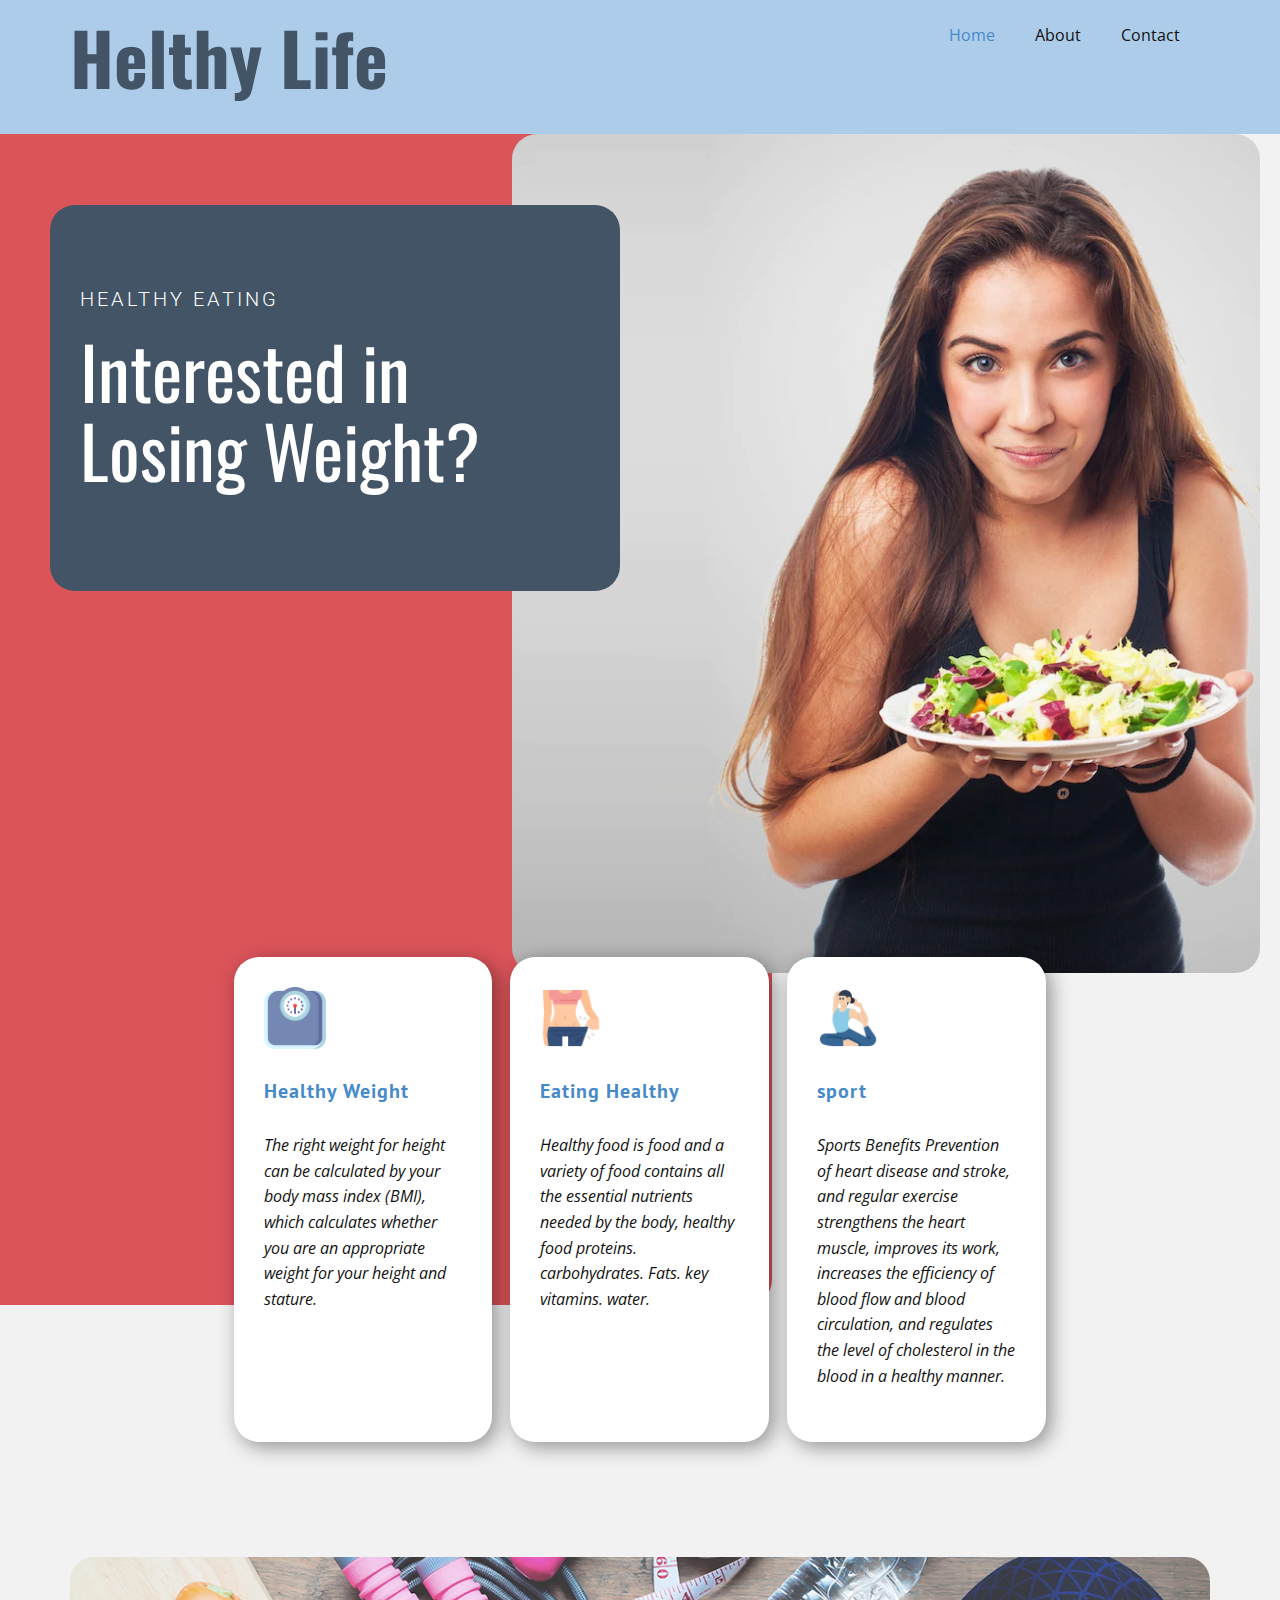
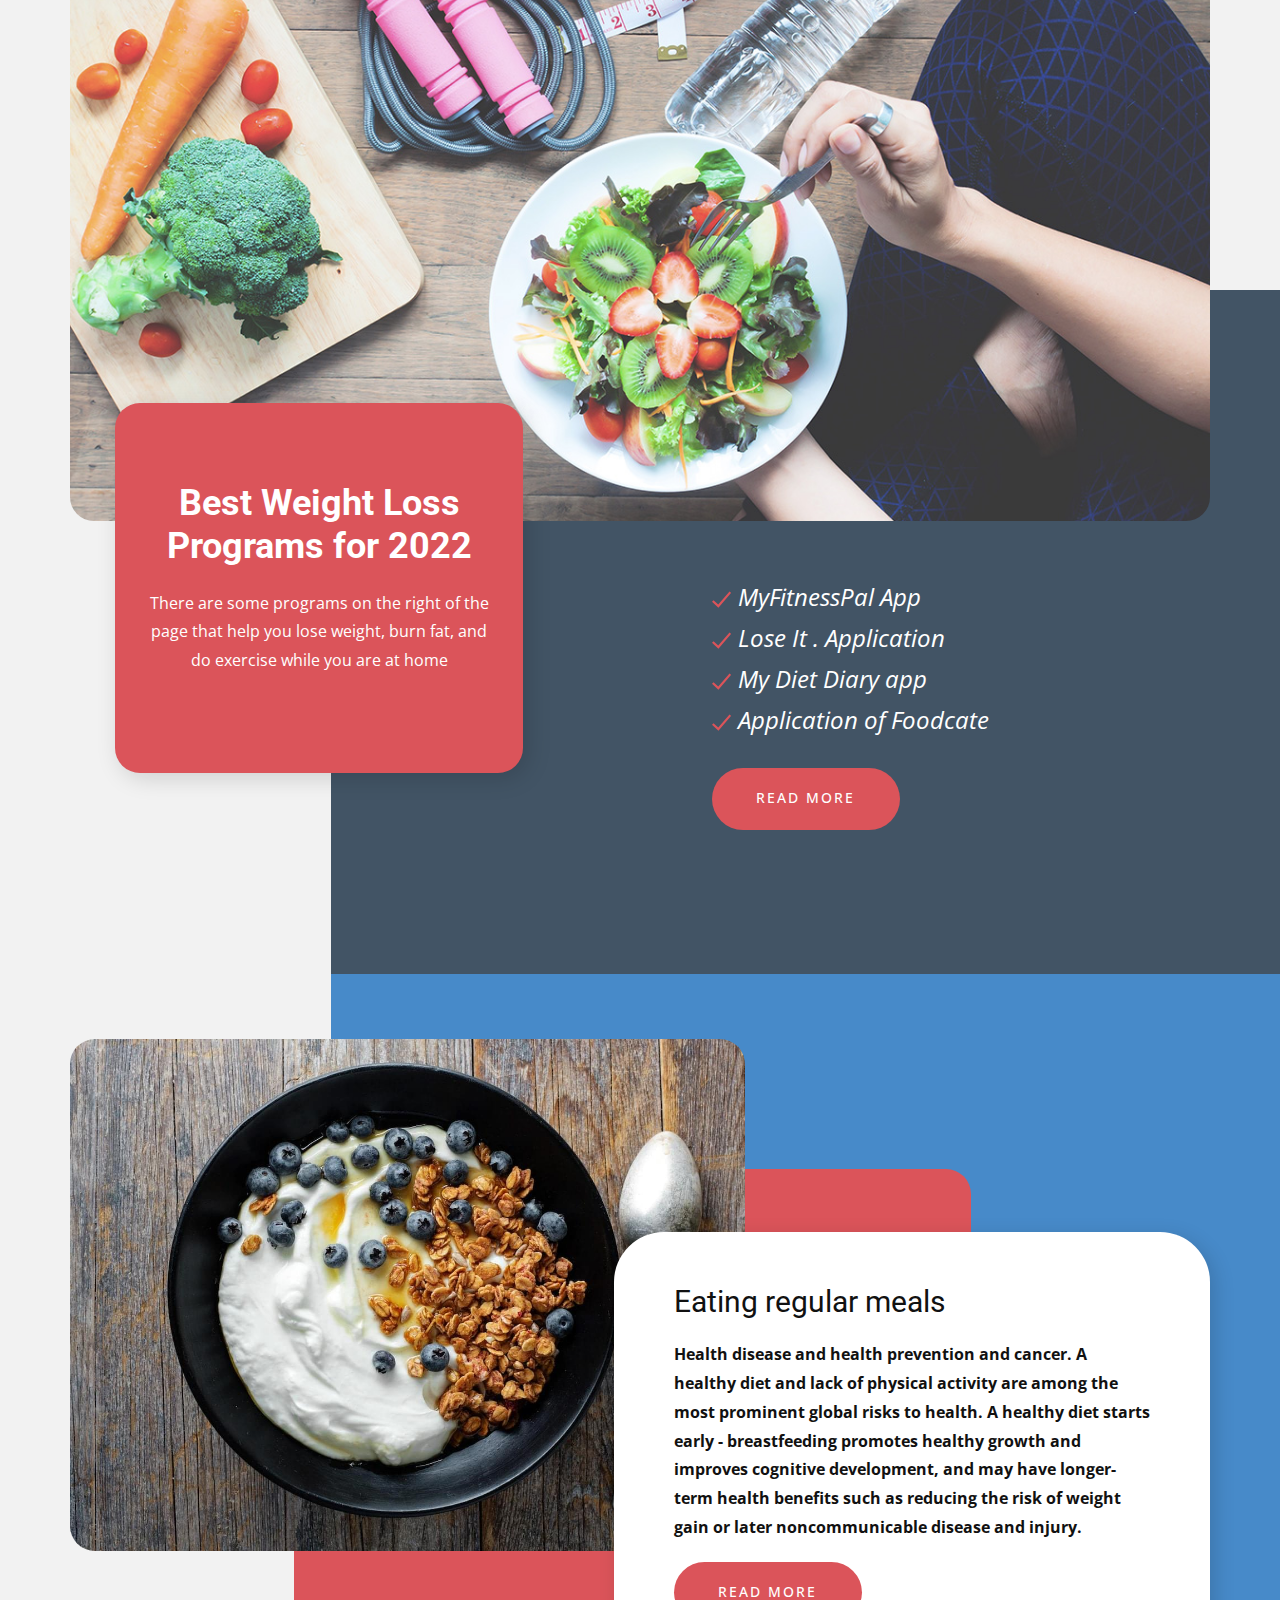
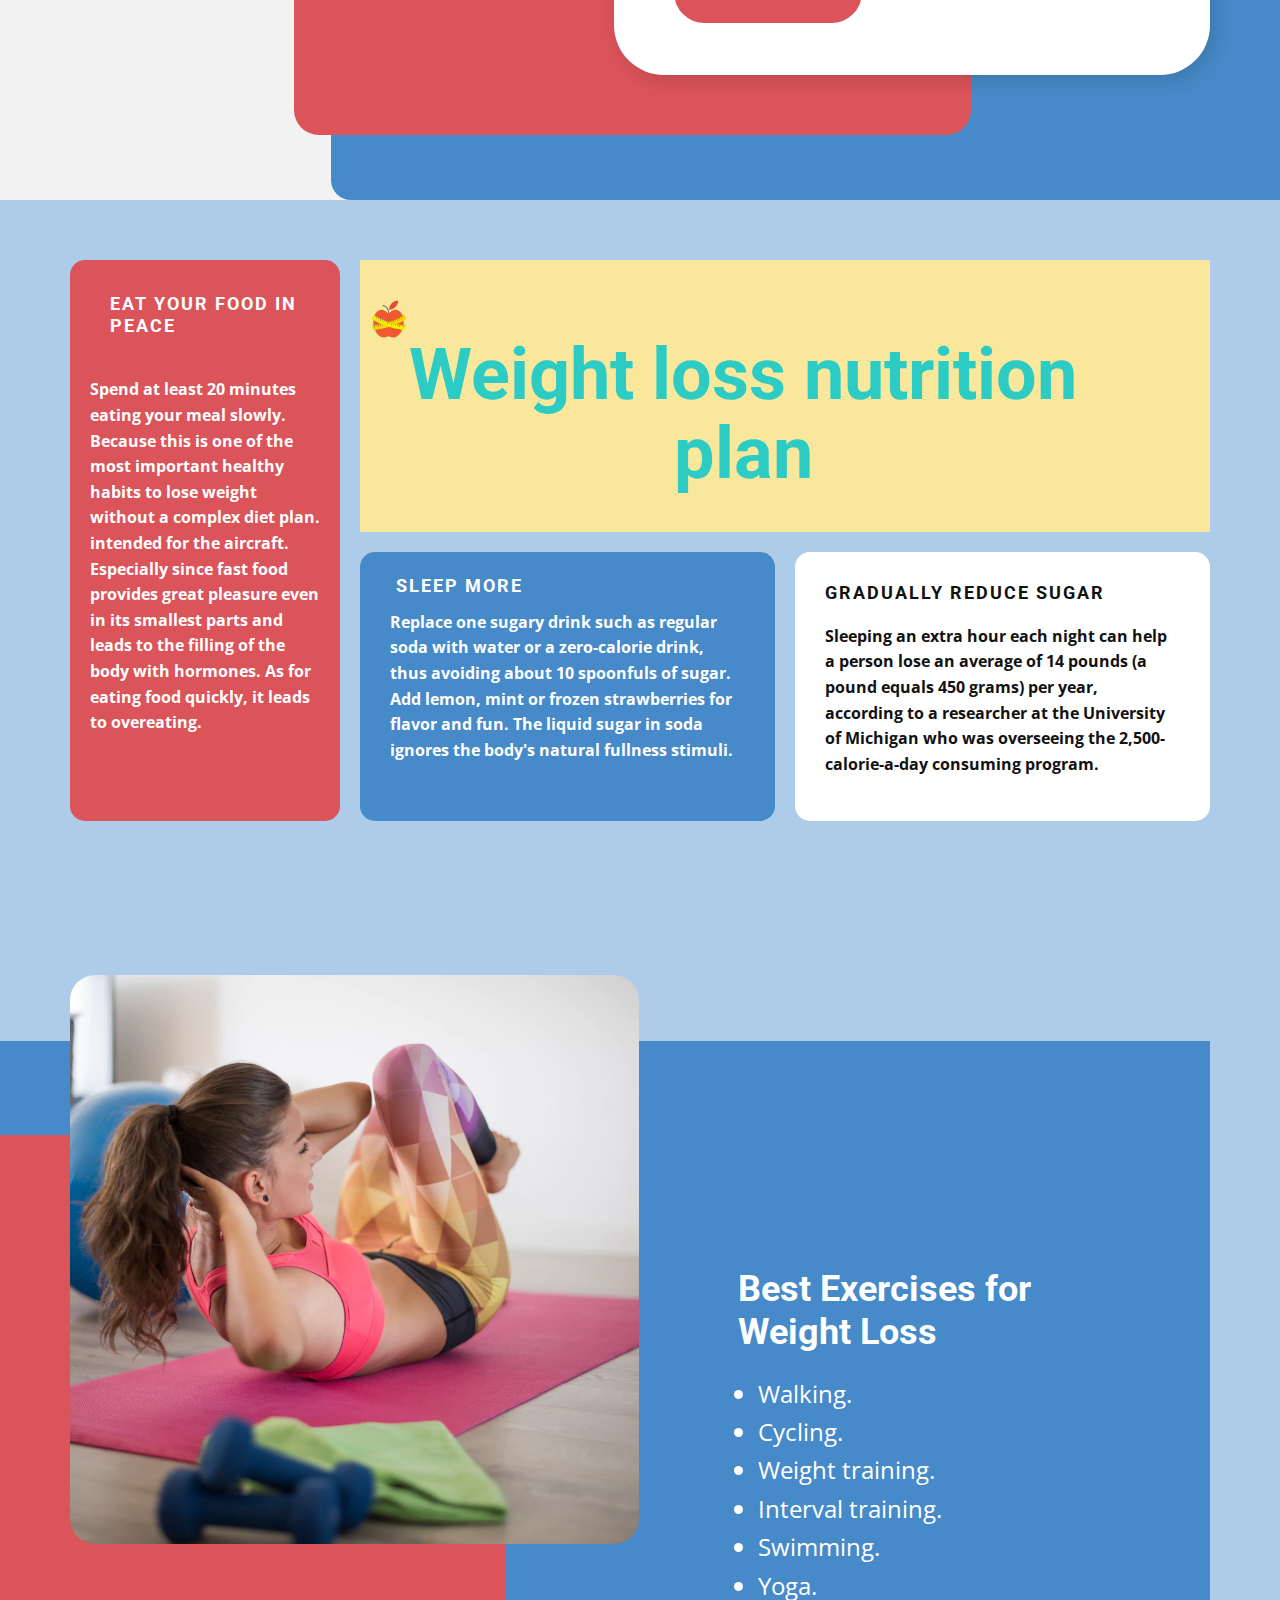
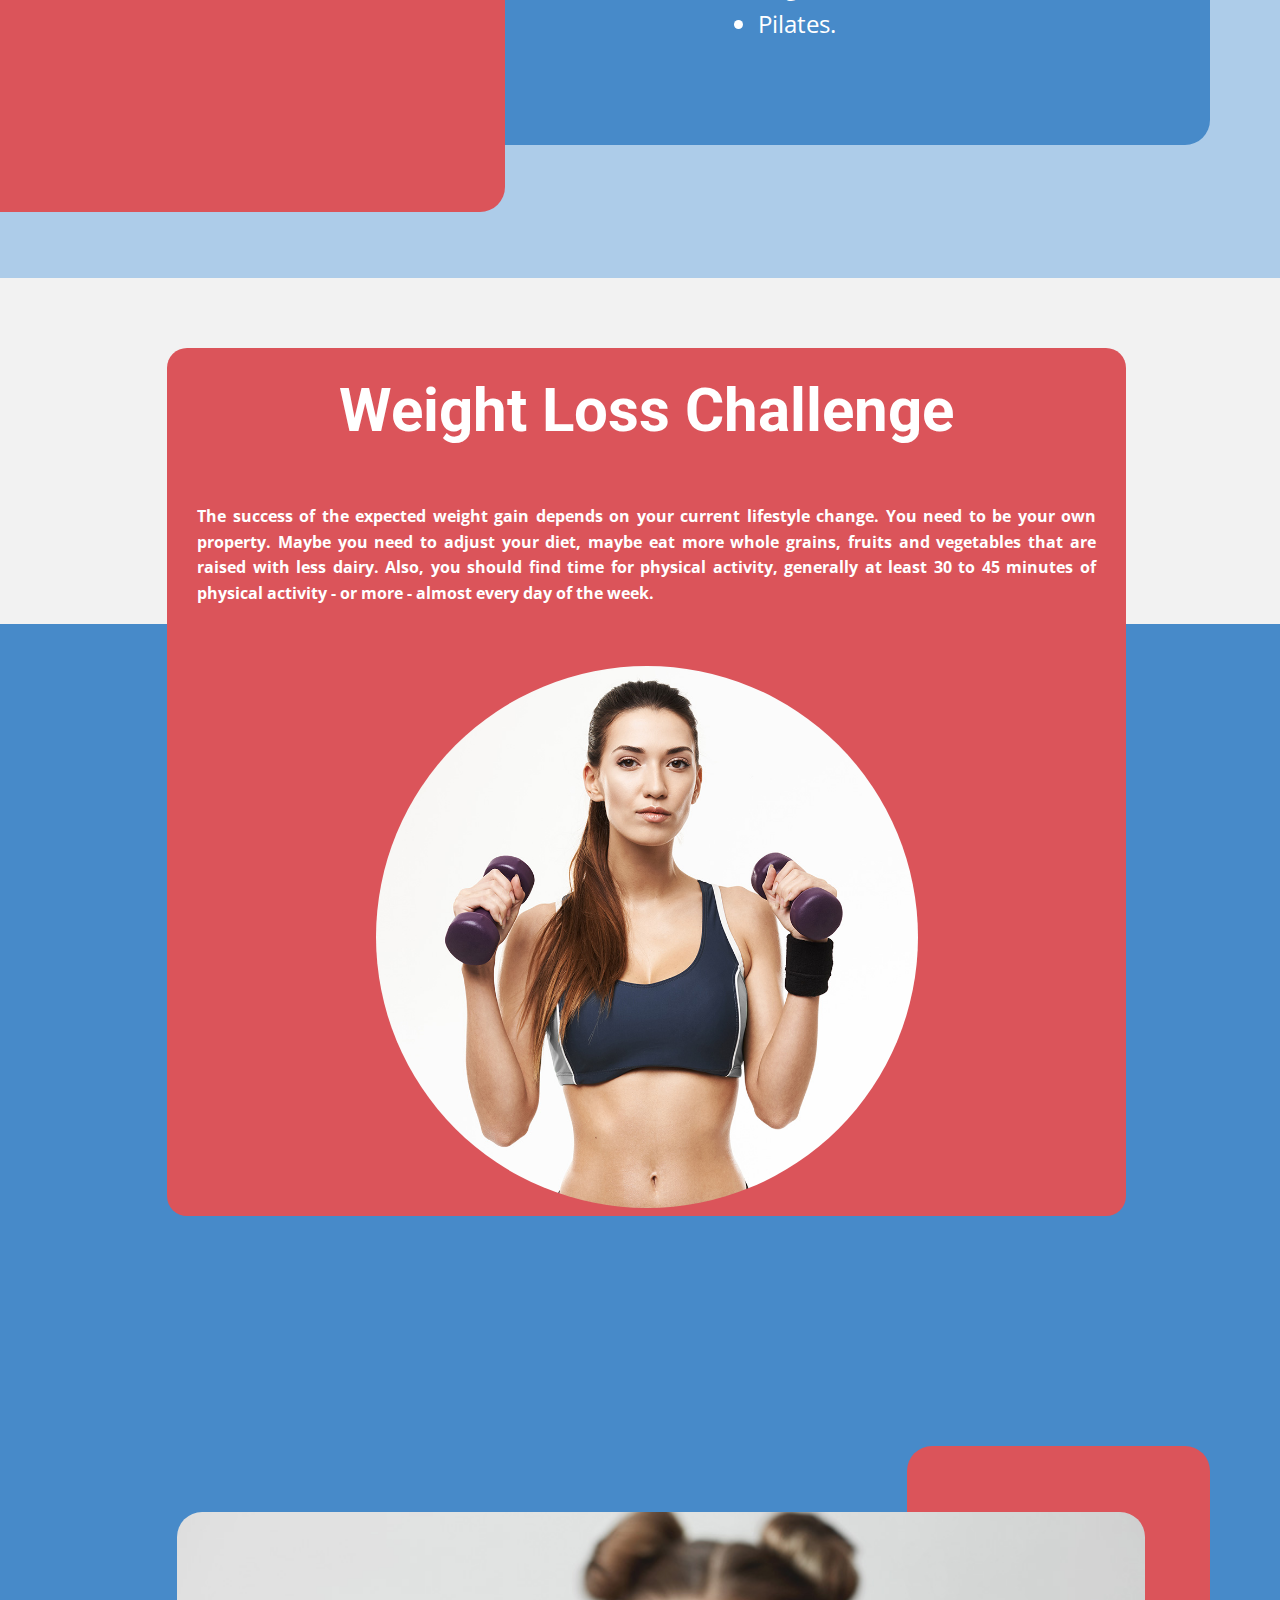
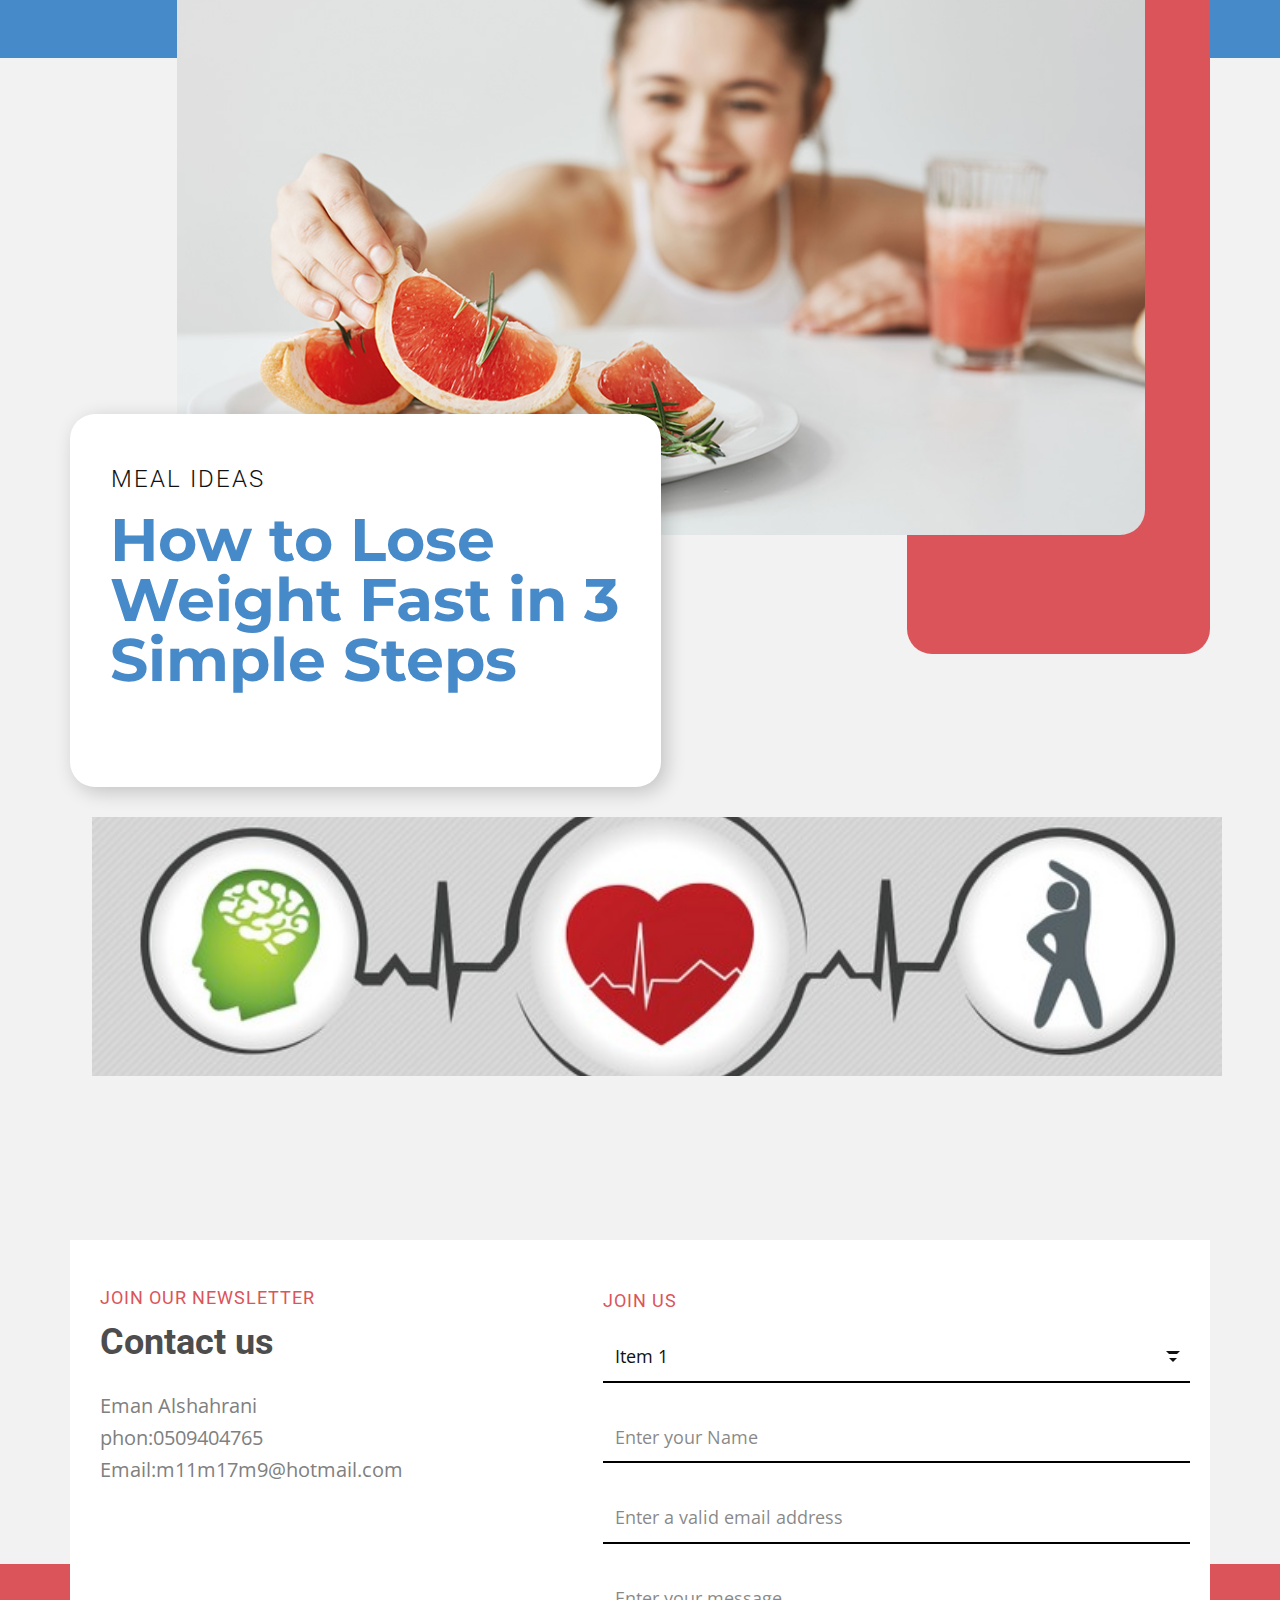
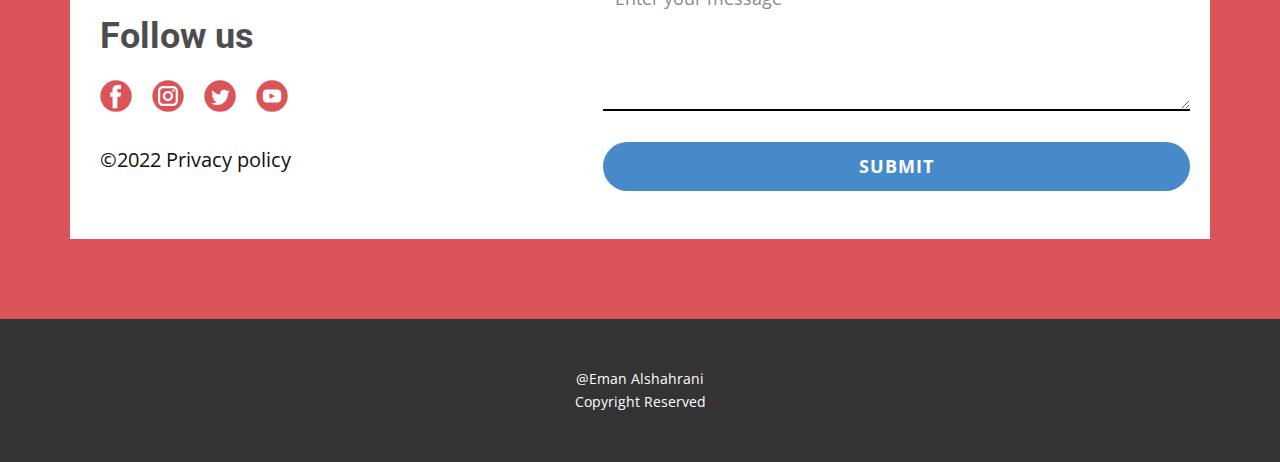
<file: index.html>
<!DOCTYPE html>
<html style="font-size: 16px;" lang="en"><head>
    <meta name="viewport" content="width=device-width, initial-scale=1.0">
    <meta charset="utf-8">
    <meta name="keywords" content="​Interested in Losing Weight?, ​Best Weight Loss Programs for 2022, ​Weight loss nutrition plan, ​Weight Loss Challenge, ​How to Lose Weight Fast in 3 Simple Steps, Contact us, Follow us">
    <meta name="description" content="">
    <title>Home</title>
    <link rel="stylesheet" href="nicepage.css" media="screen">
<link rel="stylesheet" href="Home.css" media="screen">
    <script class="u-script" type="text/javascript" src="jquery.js" "="" defer=""></script>
    <script class="u-script" type="text/javascript" src="nicepage.js" "="" defer=""></script>
    <meta name="generator" content="Nicepage 4.15.8, nicepage.com">
    <link id="u-theme-google-font" rel="stylesheet" href="https://fonts.googleapis.com/css?family=Roboto:100,100i,300,300i,400,400i,500,500i,700,700i,900,900i|Open+Sans:300,300i,400,400i,500,500i,600,600i,700,700i,800,800i">
    <link id="u-page-google-font" rel="stylesheet" href="https://fonts.googleapis.com/css?family=Roboto:100,100i,300,300i,400,400i,500,500i,700,700i,900,900i|Oswald:200,300,400,500,600,700|PT+Sans:400,400i,700,700i|Montserrat:100,100i,200,200i,300,300i,400,400i,500,500i,600,600i,700,700i,800,800i,900,900i|Oswald:200,300,400,500,600,700">
    
    
    
    
    
    
    
    
    
    <script type="application/ld+json">{
		"@context": "http://schema.org",
		"@type": "Organization",
		"name": ""
}</script>
    <meta name="theme-color" content="#478ac9">
    <meta property="og:title" content="Home">
    <meta property="og:type" content="website">
  </head>
  <body data-home-page="Home.html" data-home-page-title="Home" class="u-body u-palette-1-light-2 u-xl-mode" data-lang="en"><header class="u-clearfix u-header u-header" id="sec-a679"><div class="u-clearfix u-sheet u-sheet-1">
        <nav class="u-menu u-menu-dropdown u-offcanvas u-menu-1">
          <div class="menu-collapse" style="font-size: 1rem; letter-spacing: 0px;">
            <a class="u-button-style u-custom-left-right-menu-spacing u-custom-padding-bottom u-custom-top-bottom-menu-spacing u-nav-link u-text-active-palette-1-base u-text-hover-palette-2-base" href="#">
              <svg class="u-svg-link" viewBox="0 0 24 24"><use xmlns:xlink="http://www.w3.org/1999/xlink" xlink:href="#menu-hamburger"></use></svg>
              <svg class="u-svg-content" version="1.1" id="menu-hamburger" viewBox="0 0 16 16" x="0px" y="0px" xmlns:xlink="http://www.w3.org/1999/xlink" xmlns="http://www.w3.org/2000/svg"><g><rect y="1" width="16" height="2"></rect><rect y="7" width="16" height="2"></rect><rect y="13" width="16" height="2"></rect>
</g></svg>
            </a>
          </div>
          <div class="u-nav-container">
            <ul class="u-nav u-unstyled u-nav-1"><li class="u-nav-item"><a class="u-button-style u-nav-link u-text-active-palette-1-base u-text-hover-palette-2-base" href="Home.html" style="padding: 10px 20px;">Home</a>
</li><li class="u-nav-item"><a class="u-button-style u-nav-link u-text-active-palette-1-base u-text-hover-palette-2-base" href="About.html" style="padding: 10px 20px;">About</a>
</li><li class="u-nav-item"><a class="u-button-style u-nav-link u-text-active-palette-1-base u-text-hover-palette-2-base" href="Contact.html" style="padding: 10px 20px;">Contact</a>
</li></ul>
          </div>
          <div class="u-nav-container-collapse">
            <div class="u-black u-container-style u-inner-container-layout u-opacity u-opacity-95 u-sidenav">
              <div class="u-inner-container-layout u-sidenav-overflow">
                <div class="u-menu-close"></div>
                <ul class="u-align-center u-nav u-popupmenu-items u-unstyled u-nav-2"><li class="u-nav-item"><a class="u-button-style u-nav-link" href="Home.html">Home</a>
</li><li class="u-nav-item"><a class="u-button-style u-nav-link" href="About.html">About</a>
</li><li class="u-nav-item"><a class="u-button-style u-nav-link" href="Contact.html">Contact</a>
</li></ul>
              </div>
            </div>
            <div class="u-black u-menu-overlay u-opacity u-opacity-70"></div>
          </div>
        </nav>
        <h1 class="u-custom-font u-font-oswald u-text u-text-palette-1-dark-2 u-title u-text-1">Helthy Life</h1>
      </div></header>
    <section class="u-clearfix u-grey-5 u-section-1" id="carousel_8acb">
      <div class="u-bottom-right-radius-25 u-container-style u-group u-palette-2-base u-shape-round u-group-1">
        <div class="u-container-layout u-container-layout-1">
          <img class="u-image u-image-round u-radius-25 u-image-1" data-image-width="900" data-image-height="855" src="images/gffg.jpg">
          <div class="u-align-left u-container-style u-group u-palette-1-dark-2 u-radius-25 u-shape-round u-group-2">
            <div class="u-container-layout u-container-layout-2">
              <h5 class="u-text u-text-default u-text-1"> healthy eating</h5>
              <h1 class="u-text u-text-2"> Interested in Losing Weight?</h1>
            </div>
          </div>
        </div>
      </div>
      <div class="u-list u-list-1">
        <div class="u-repeater u-repeater-1">
          <div class="u-align-left u-container-style u-list-item u-radius-25 u-repeater-item u-shape-round u-white u-list-item-1">
            <div class="u-container-layout u-similar-container u-valign-top u-container-layout-3"><span class="u-file-icon u-icon u-icon-1"><img src="images/6534040.png" alt=""></span>
              <h6 class="u-custom-font u-font-pt-sans u-text u-text-palette-1-base u-text-3"> Healthy Weight</h6>
              <p class="u-text u-text-4"> The right weight for height can be calculated by your body mass index (BMI), which calculates whether you are an appropriate weight for your height and stature.</p>
            </div>
          </div>
          <div class="u-align-left u-container-style u-list-item u-radius-25 u-repeater-item u-shape-round u-video-cover u-white u-list-item-2">
            <div class="u-container-layout u-similar-container u-valign-top u-container-layout-4"><span class="u-file-icon u-icon u-icon-2"><img src="images/2764485.png" alt=""></span>
              <h6 class="u-custom-font u-font-pt-sans u-text u-text-palette-1-base u-text-5"> Eating Healthy</h6>
              <p class="u-text u-text-6"> Healthy food is food and a variety of food contains all the essential nutrients needed by the body, healthy food
proteins.
carbohydrates.
Fats.
key vitamins.
water.</p>
            </div>
          </div>
          <div class="u-align-left u-container-style u-list-item u-radius-25 u-repeater-item u-shape-round u-video-cover u-white u-list-item-3">
            <div class="u-container-layout u-similar-container u-valign-top u-container-layout-5"><span class="u-file-icon u-icon u-icon-3"><img src="images/2917805.png" alt=""></span>
              <h6 class="u-custom-font u-font-pt-sans u-text u-text-palette-1-base u-text-7"> sport</h6>
              <p class="u-text u-text-8"> Sports
Benefits
 Prevention of heart disease and stroke, and regular exercise strengthens the heart muscle, improves its work, increases the efficiency of blood flow and blood circulation, and regulates the level of cholesterol in the blood in a healthy manner.&nbsp;</p>
            </div>
          </div>
        </div>
      </div>
    </section>
    <section class="u-clearfix u-grey-5 u-section-2" id="carousel_0511">
      <div class="u-palette-1-dark-2 u-shape u-shape-rectangle u-shape-1"></div>
      <img src="images/nb.jpg" alt="" class="u-image u-image-round u-radius-24 u-image-1" data-image-width="1200" data-image-height="800">
      <div class="u-align-center u-container-style u-group u-palette-2-base u-radius-25 u-shape-round u-group-1">
        <div class="u-container-layout u-container-layout-1">
          <h2 class="u-text u-text-body-alt-color u-text-1"> Best Weight Loss Programs for 2022</h2>
          <p class="u-text u-text-2"> There are some programs on the right of the page that help you lose weight, burn fat, and do exercise while you are at home</p>
        </div>
      </div>
      <div class="u-container-style u-group u-group-2">
        <div class="u-container-layout u-valign-top u-container-layout-2">
          <ul class="u-custom-list u-text u-text-body-alt-color u-text-3">
            <li style="">
              <div class="class u-list-icon u-text-palette-2-base">
                <svg class="u-svg-content" viewBox="0 0 372.09 372.09" x="0px" y="0px" id="svg-ca1c"><g><g><polygon points="339.719,27.855 120.922,282.666 29.143,196.838 0,228.001 124.293,344.235 372.09,55.65   "></polygon>
</g>
</g></svg>
              </div> MyFitnessPal App
            </li>
            <li style="">
              <div class="class u-list-icon u-text-palette-2-base">
                <svg class="u-svg-content" viewBox="0 0 372.09 372.09" x="0px" y="0px" id="svg-ca1c"><g><g><polygon points="339.719,27.855 120.922,282.666 29.143,196.838 0,228.001 124.293,344.235 372.09,55.65   "></polygon>
</g>
</g></svg>
              </div> Lose It . Application
            </li>
            <li style="">
              <div class="class u-list-icon u-text-palette-2-base">
                <svg class="u-svg-content" viewBox="0 0 372.09 372.09" x="0px" y="0px" id="svg-ca1c"><g><g><polygon points="339.719,27.855 120.922,282.666 29.143,196.838 0,228.001 124.293,344.235 372.09,55.65   "></polygon>
</g>
</g></svg>
              </div> My Diet Diary app
            </li>
            <li style="">
              <div class="class u-list-icon u-text-palette-2-base">
                <svg class="u-svg-content" viewBox="0 0 372.09 372.09" x="0px" y="0px" id="svg-ca1c"><g><g><polygon points="339.719,27.855 120.922,282.666 29.143,196.838 0,228.001 124.293,344.235 372.09,55.65   "></polygon>
</g>
</g></svg>
              </div> Application of Foodcate
            </li>
          </ul>
          <a href="https://nicepage.com/c/technology-website-templates" class="u-active-white u-border-none u-btn u-btn-round u-button-style u-hover-white u-palette-2-base u-radius-50 u-text-active-palette-1-base u-text-hover-palette-1-base u-btn-1">read more</a>
        </div>
      </div>
    </section>
    <section class="u-clearfix u-grey-5 u-valign-middle-md u-section-3" id="carousel_803e">
      <div class="u-bottom-left-radius-20 u-expanded-height u-palette-1-base u-shape u-shape-round u-shape-1"></div>
      <div class="u-palette-2-base u-radius-25 u-shape u-shape-round u-shape-2"></div>
      <img src="images/bnbnbn-min.jpg" class="u-align-left u-image u-image-round u-radius-25 u-image-1" data-image-width="1380" data-image-height="920">
      <div class="u-align-left u-container-style u-group u-radius-50 u-shape-round u-similar-fill u-white u-group-1">
        <div class="u-container-layout u-padding-12 u-valign-middle u-container-layout-1">
          <h3 class="u-text u-text-default u-text-1"> Eating regular meals</h3>
          <p class="u-text u-text-2"> Health disease and health prevention and cancer.
A healthy diet and lack of physical activity are among the most prominent global risks to health.
A healthy diet starts early - breastfeeding promotes healthy growth and improves cognitive development, and may have longer-term health benefits such as reducing the risk of weight gain or later noncommunicable disease and injury.</p>
          <a href="https://nicepage.cloud" class="u-active-palette-1-base u-border-none u-btn u-btn-round u-button-style u-hover-palette-1-base u-palette-2-base u-radius-50 u-text-active-palette-1-base u-text-hover-palette-1-base u-btn-1">read more</a>
        </div>
      </div>
    </section>
    <section class="u-clearfix u-palette-1-light-2 u-section-4" id="carousel_191c">
      <div class="u-clearfix u-sheet u-sheet-1">
        <div class="u-clearfix u-expanded-width u-gutter-20 u-layout-wrap u-layout-wrap-1">
          <div class="u-layout">
            <div class="u-layout-row">
              <div class="u-size-15">
                <div class="u-layout-col">
                  <div class="u-size-60">
                    <div class="u-layout-row">
                      <div class="u-align-left u-container-style u-layout-cell u-palette-2-base u-radius-25 u-shape-round u-size-60 u-layout-cell-1">
                        <div class="u-container-layout u-container-layout-1">
                          <h6 class="u-text u-text-default u-text-1"> Eat your food in peace</h6>
                          <p class="u-text u-text-default u-text-2"> Spend at least 20 minutes eating your meal slowly. Because this is one of the most important healthy habits to lose weight without a complex diet plan. intended for the aircraft. Especially since fast food provides great pleasure even in its smallest parts and leads to the filling of the body with hormones. As for eating food quickly, it leads to overeating.</p>
                        </div>
                      </div>
                    </div>
                  </div>
                </div>
              </div>
              <div class="u-size-45">
                <div class="u-layout-col">
                  <div class="u-size-30">
                    <div class="u-layout-row">
                      <div class="u-align-center u-container-style u-layout-cell u-palette-3-light-2 u-size-60 u-layout-cell-2">
                        <div class="u-container-layout u-container-layout-2"><span class="u-file-icon u-icon u-icon-1"><img src="images/7089905.png" alt=""></span>
                          <h1 class="u-text u-text-default u-text-palette-4-base u-title u-text-3"> Weight loss nutrition plan</h1>
                        </div>
                      </div>
                    </div>
                  </div>
                  <div class="u-size-30">
                    <div class="u-layout-row">
                      <div class="u-size-30">
                        <div class="u-layout-col">
                          <div class="u-container-style u-layout-cell u-palette-1-base u-radius-25 u-shape-round u-size-60 u-layout-cell-3">
                            <div class="u-container-layout u-valign-top u-container-layout-3">
                              <h6 class="u-text u-text-default u-text-4"> sleep more</h6>
                              <p class="u-text u-text-5"> Replace one sugary drink such as regular soda with water or a zero-calorie drink, thus avoiding about 10 spoonfuls of sugar. Add lemon, mint or frozen strawberries for flavor and fun.
The liquid sugar in soda ignores the body's natural fullness stimuli.</p>
                            </div>
                          </div>
                        </div>
                      </div>
                      <div class="u-size-30">
                        <div class="u-layout-col">
                          <div class="u-container-style u-layout-cell u-radius-25 u-shape-round u-size-60 u-white u-layout-cell-4">
                            <div class="u-container-layout u-container-layout-4">
                              <h6 class="u-text u-text-default u-text-6"> Gradually reduce sugar</h6>
                              <p class="u-text u-text-7"> Sleeping an extra hour each night can help a person lose an average of 14 pounds (a pound equals 450 grams) per year, according to a researcher at the University of Michigan who was overseeing the 2,500-calorie-a-day consuming program.</p>
                            </div>
                          </div>
                        </div>
                      </div>
                    </div>
                  </div>
                </div>
              </div>
            </div>
          </div>
        </div>
      </div>
    </section>
    <section class="u-clearfix u-palette-1-light-2 u-section-5" id="carousel_54b6">
      <div class="u-bottom-right-radius-25 u-palette-1-base u-shape u-shape-round u-shape-1"></div>
      <div class="u-bottom-right-radius-25 u-palette-2-base u-shape u-shape-round u-shape-2"></div>
      <img class="u-image u-image-round u-radius-25 u-image-1" alt="" data-image-width="960" data-image-height="912" src="images/bb.jpg">
      <div class="u-container-style u-group u-palette-1-base u-shape-rectangle u-group-1">
        <div class="u-container-layout u-container-layout-1">
          <h3 class="u-align-left u-text u-text-body-alt-color u-text-1"> Best Exercises for Weight Loss</h3>
          <ul class="u-align-left u-text u-text-body-alt-color u-text-2">
            <li> Walking.</li>
            <li>Cycling.</li>
            <li>Weight training.</li>
            <li>Interval training.</li>
            <li>Swimming.</li>
            <li>Yoga.</li>
            <li>Pilates.</li>
          </ul>
        </div>
      </div>
    </section>
    <section class="u-clearfix u-palette-1-base u-section-6" id="carousel_b05f">
      <div class="u-expanded-width u-grey-5 u-shape u-shape-rectangle u-shape-1"></div>
      <div class="u-align-center u-container-style u-group u-palette-2-base u-radius-20 u-shape-round u-group-1">
        <div class="u-container-layout u-container-layout-1">
          <h2 class="u-text u-text-default u-text-1"> Weight Loss Challenge</h2>
          <p class="u-text u-text-2"> The success of the expected weight gain depends on your current lifestyle change.
You need to be your own property. Maybe you need to adjust your diet, maybe eat more whole grains, fruits and vegetables that are raised with less dairy. Also, you should find time for physical activity, generally at least 30 to 45 minutes of physical activity - or more - almost every day of the week.</p>
          <div class="u-image u-image-circle u-image-1" alt="" data-image-width="1000" data-image-height="1000"></div>
        </div>
      </div>
    </section>
    <section class="u-clearfix u-grey-5 u-section-7" id="carousel_f0d8">
      <div class="u-expanded-width u-palette-1-base u-shape u-shape-rectangle u-shape-1"></div>
      <div class="u-palette-2-base u-radius-25 u-shape u-shape-round u-shape-2"></div>
      <img class="u-image u-image-round u-radius-25 u-image-1" data-image-width="1000" data-image-height="667" src="images/8ae73f64-3e5f-c818-6e56-109610e59476.jpg">
      <div class="u-align-left u-container-style u-group u-radius-25 u-shape-round u-white u-group-1">
        <div class="u-container-layout u-container-layout-1">
          <h3 class="u-text u-text-default u-text-1"> Meal ideas</h3>
          <h2 class="u-text u-text-palette-1-base u-text-2"> How to Lose Weight Fast in 3 Simple Steps </h2>
        </div>
      </div>
      <img class="u-image u-image-default u-image-2" src="images/0db8fe3a-bac2-f267-7657-d6beb0069533.jpg" alt="" data-image-width="700" data-image-height="318">
    </section>
    <section class="u-clearfix u-palette-2-base u-section-8" id="carousel_9288">
      <div class="u-expanded-width u-grey-5 u-shape u-shape-rectangle u-shape-1"></div>
      <div class="u-clearfix u-gutter-0 u-layout-wrap u-layout-wrap-1">
        <div class="u-gutter-0 u-layout">
          <div class="u-layout-row">
            <div class="u-size-27">
              <div class="u-layout-col">
                <div class="u-align-left u-container-style u-layout-cell u-left-cell u-size-30 u-white u-layout-cell-1">
                  <div class="u-container-layout u-container-layout-1">
                    <h6 class="u-text u-text-palette-2-base u-text-1">Join our newsletter</h6>
                    <h2 class="u-text u-text-grey-70 u-text-2">Contact us</h2>
                    <p class="u-text u-text-grey-50 u-text-3">Eman Alshahrani<br>phon:0509404765<br>Email:m11m17m9@hotmail.com
                    </p>
                  </div>
                </div>
                <div class="u-align-left u-container-style u-layout-cell u-left-cell u-size-30 u-white u-layout-cell-2">
                  <div class="u-container-layout u-container-layout-2">
                    <h2 class="u-text u-text-grey-70 u-text-4">Follow us</h2>
                    <div class="u-social-icons u-spacing-20 u-social-icons-1">
                      <a class="u-social-url" target="_blank" title="Facebook" href=""><span class="u-icon u-icon-circle u-social-facebook u-social-icon u-text-palette-2-base u-icon-1"><svg class="u-svg-link" preserveAspectRatio="xMidYMin slice" viewBox="0 0 112 112" style=""><use xmlns:xlink="http://www.w3.org/1999/xlink" xlink:href="#svg-a192"></use></svg><svg class="u-svg-content" viewBox="0 0 112 112" x="0" y="0" id="svg-a192" style=""><circle fill="currentColor" cx="56.1" cy="56.1" r="55"></circle><path fill="#FFFFFF" d="M73.5,31.6h-9.1c-1.4,0-3.6,0.8-3.6,3.9v8.5h12.6L72,58.3H60.8v40.8H43.9V58.3h-8V43.9h8v-9.2
            c0-6.7,3.1-17,17-17h12.5v13.9H73.5z"></path></svg></span>
                      </a>
                      <a class="u-social-url" target="_blank" title="Instagram" href=""><span class="u-icon u-icon-circle u-social-icon u-social-instagram u-text-palette-2-base u-icon-2"><svg class="u-svg-link" preserveAspectRatio="xMidYMin slice" viewBox="0 0 112 112" style=""><use xmlns:xlink="http://www.w3.org/1999/xlink" xlink:href="#svg-d0f6"></use></svg><svg class="u-svg-content" viewBox="0 0 112 112" x="0" y="0" id="svg-d0f6" style=""><circle fill="currentColor" cx="56.1" cy="56.1" r="55"></circle><path fill="#FFFFFF" d="M55.9,38.2c-9.9,0-17.9,8-17.9,17.9C38,66,46,74,55.9,74c9.9,0,17.9-8,17.9-17.9C73.8,46.2,65.8,38.2,55.9,38.2
            z M55.9,66.4c-5.7,0-10.3-4.6-10.3-10.3c-0.1-5.7,4.6-10.3,10.3-10.3c5.7,0,10.3,4.6,10.3,10.3C66.2,61.8,61.6,66.4,55.9,66.4z"></path><path fill="#FFFFFF" d="M74.3,33.5c-2.3,0-4.2,1.9-4.2,4.2s1.9,4.2,4.2,4.2s4.2-1.9,4.2-4.2S76.6,33.5,74.3,33.5z"></path><path fill="#FFFFFF" d="M73.1,21.3H38.6c-9.7,0-17.5,7.9-17.5,17.5v34.5c0,9.7,7.9,17.6,17.5,17.6h34.5c9.7,0,17.5-7.9,17.5-17.5V38.8
            C90.6,29.1,82.7,21.3,73.1,21.3z M83,73.3c0,5.5-4.5,9.9-9.9,9.9H38.6c-5.5,0-9.9-4.5-9.9-9.9V38.8c0-5.5,4.5-9.9,9.9-9.9h34.5
            c5.5,0,9.9,4.5,9.9,9.9V73.3z"></path></svg></span>
                      </a>
                      <a class="u-social-url" target="_blank" title="Twitter" href=""><span class="u-icon u-icon-circle u-social-icon u-social-twitter u-text-palette-2-base u-icon-3"><svg class="u-svg-link" preserveAspectRatio="xMidYMin slice" viewBox="0 0 112 112" style=""><use xmlns:xlink="http://www.w3.org/1999/xlink" xlink:href="#svg-157b"></use></svg><svg class="u-svg-content" viewBox="0 0 112 112" x="0" y="0" id="svg-157b" style=""><circle fill="currentColor" class="st0" cx="56.1" cy="56.1" r="55"></circle><path fill="#FFFFFF" d="M83.8,47.3c0,0.6,0,1.2,0,1.7c0,17.7-13.5,38.2-38.2,38.2C38,87.2,31,85,25,81.2c1,0.1,2.1,0.2,3.2,0.2
            c6.3,0,12.1-2.1,16.7-5.7c-5.9-0.1-10.8-4-12.5-9.3c0.8,0.2,1.7,0.2,2.5,0.2c1.2,0,2.4-0.2,3.5-0.5c-6.1-1.2-10.8-6.7-10.8-13.1
            c0-0.1,0-0.1,0-0.2c1.8,1,3.9,1.6,6.1,1.7c-3.6-2.4-6-6.5-6-11.2c0-2.5,0.7-4.8,1.8-6.7c6.6,8.1,16.5,13.5,27.6,14
            c-0.2-1-0.3-2-0.3-3.1c0-7.4,6-13.4,13.4-13.4c3.9,0,7.3,1.6,9.8,4.2c3.1-0.6,5.9-1.7,8.5-3.3c-1,3.1-3.1,5.8-5.9,7.4
            c2.7-0.3,5.3-1,7.7-2.1C88.7,43,86.4,45.4,83.8,47.3z"></path></svg></span>
                      </a>
                      <a class="u-social-url" target="_blank" title="YouTube" href=""><span class="u-icon u-icon-circle u-social-icon u-social-youtube u-text-palette-2-base u-icon-4"><svg class="u-svg-link" preserveAspectRatio="xMidYMin slice" viewBox="0 0 112 112" style=""><use xmlns:xlink="http://www.w3.org/1999/xlink" xlink:href="#svg-bd26"></use></svg><svg class="u-svg-content" viewBox="0 0 112 112" x="0" y="0" id="svg-bd26" style=""><circle fill="currentColor" cx="56.1" cy="56.1" r="55"></circle><path fill="#FFFFFF" d="M74.9,33.3H37.3c-7.4,0-13.4,6-13.4,13.4v18.8c0,7.4,6,13.4,13.4,13.4h37.6c7.4,0,13.4-6,13.4-13.4V46.7 C88.3,39.3,82.3,33.3,74.9,33.3L74.9,33.3z M65.9,57l-17.6,8.4c-0.5,0.2-1-0.1-1-0.6V47.5c0-0.5,0.6-0.9,1-0.6l17.6,8.9 C66.4,56,66.4,56.8,65.9,57L65.9,57z"></path></svg></span>
                      </a>
                    </div>
                    <p class="u-text u-text-5">©2022 Privacy policy</p>
                  </div>
                </div>
              </div>
            </div>
            <div class="u-size-33">
              <div class="u-layout-row">
                <div class="u-align-left u-container-style u-layout-cell u-right-cell u-size-60 u-white u-layout-cell-3">
                  <div class="u-container-layout u-container-layout-3">
                    <h5 class="u-text u-text-default u-text-palette-2-base u-text-6">join us</h5>
                    <div class="u-expanded-width u-form u-form-1">
                      <form action="//publish.nicepage.com/Form/Process" method="POST" class="u-clearfix u-form-spacing-30 u-form-vertical u-inner-form" style="padding: 0px;" source="email" name="form">
                        <div class="u-form-group u-form-select u-form-group-1">
                          <label for="select-fcb7" class="u-form-control-hidden u-label">Select</label>
                          <div class="u-form-select-wrapper">
                            <select id="select-fcb7" name="select" class="u-border-2 u-border-black u-border-no-left u-border-no-right u-border-no-top u-input u-input-rectangle u-input-1">
                              <option value="Item 1">Item 1</option>
                              <option value="Item 2">Item 2</option>
                              <option value="Item 3">Item 3</option>
                            </select>
                            <svg xmlns="http://www.w3.org/2000/svg" width="14" height="12" version="1" class="u-caret"><path fill="currentColor" d="M4 8L0 4h8z"></path></svg>
                          </div>
                        </div>
                        <div class="u-form-group u-form-name">
                          <label for="name-3b9a" class="u-form-control-hidden u-label">Name</label>
                          <input type="text" placeholder="Enter your Name" id="name-3b9a" name="name" class="u-border-2 u-border-black u-border-no-left u-border-no-right u-border-no-top u-input u-input-rectangle u-input-2" required="">
                        </div>
                        <div class="u-form-email u-form-group">
                          <label for="email-3b9a" class="u-form-control-hidden u-label">Email</label>
                          <input type="email" placeholder="Enter a valid email address" id="email-3b9a" name="email" class="u-border-2 u-border-black u-border-no-left u-border-no-right u-border-no-top u-input u-input-rectangle u-input-3" required="">
                        </div>
                        <div class="u-form-group u-form-message">
                          <label for="message-3b9a" class="u-form-control-hidden u-label">Message</label>
                          <textarea placeholder="Enter your message" rows="4" cols="50" id="message-3b9a" name="message" class="u-border-2 u-border-black u-border-no-left u-border-no-right u-border-no-top u-input u-input-rectangle u-input-4" required=""></textarea>
                        </div>
                        <div class="u-align-left u-form-group u-form-submit">
                          <a href="#" class="u-btn u-btn-round u-btn-submit u-button-style u-hover-palette-1-dark-1 u-palette-1-base u-radius-50 u-btn-1">Submit</a>
                          <input type="submit" value="submit" class="u-form-control-hidden">
                        </div>
                        <div class="u-form-send-message u-form-send-success"> Thank you! Your message has been sent. </div>
                        <div class="u-form-send-error u-form-send-message"> Unable to send your message. Please fix errors then try again. </div>
                        <input type="hidden" value="" name="recaptchaResponse">
                      </form>
                    </div>
                  </div>
                </div>
              </div>
            </div>
          </div>
        </div>
      </div>
    </section>
    
    
    <footer class="u-align-center u-clearfix u-footer u-grey-80 u-footer" id="sec-3397"><div class="u-clearfix u-sheet u-sheet-1">
        <p class="u-small-text u-text u-text-variant u-text-1">@Eman Alshahrani<br>Copyright Reserved<br>
        </p>
      </div></footer>
    
  
</body></html>
</file>
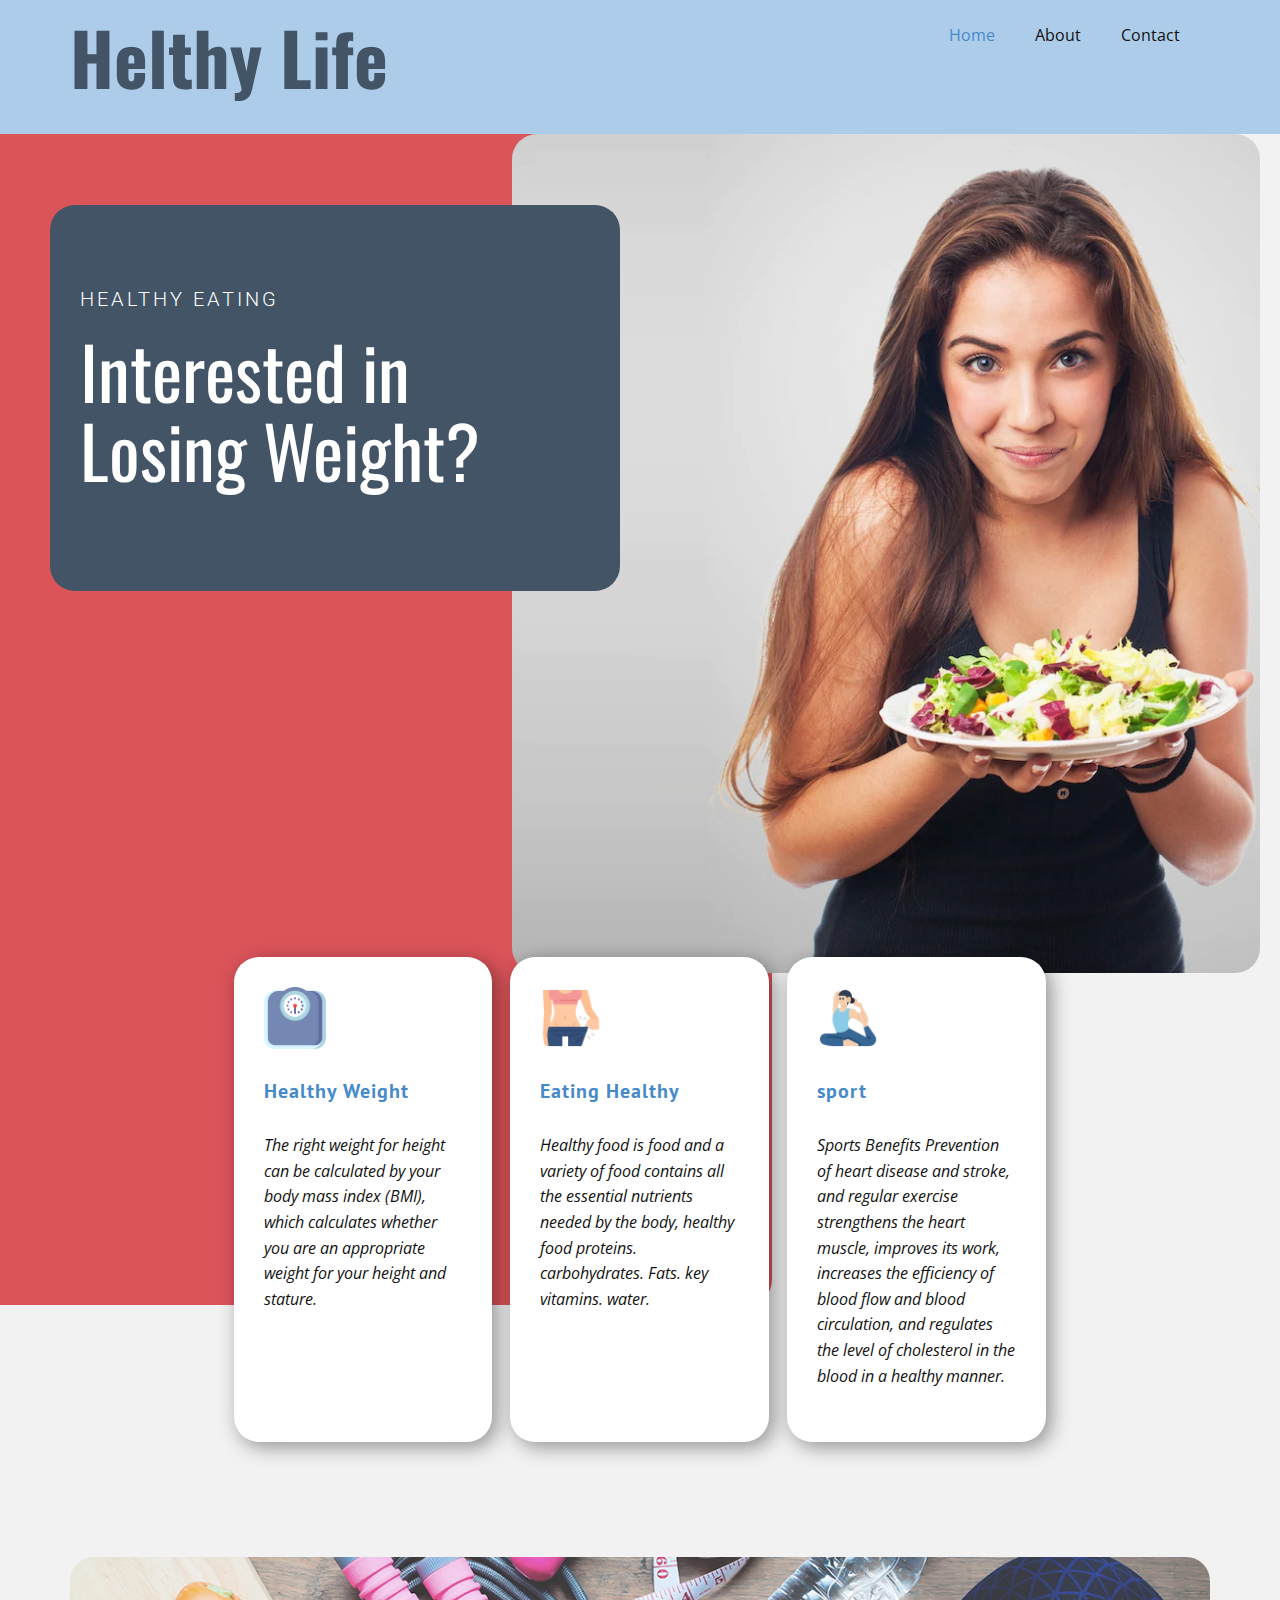
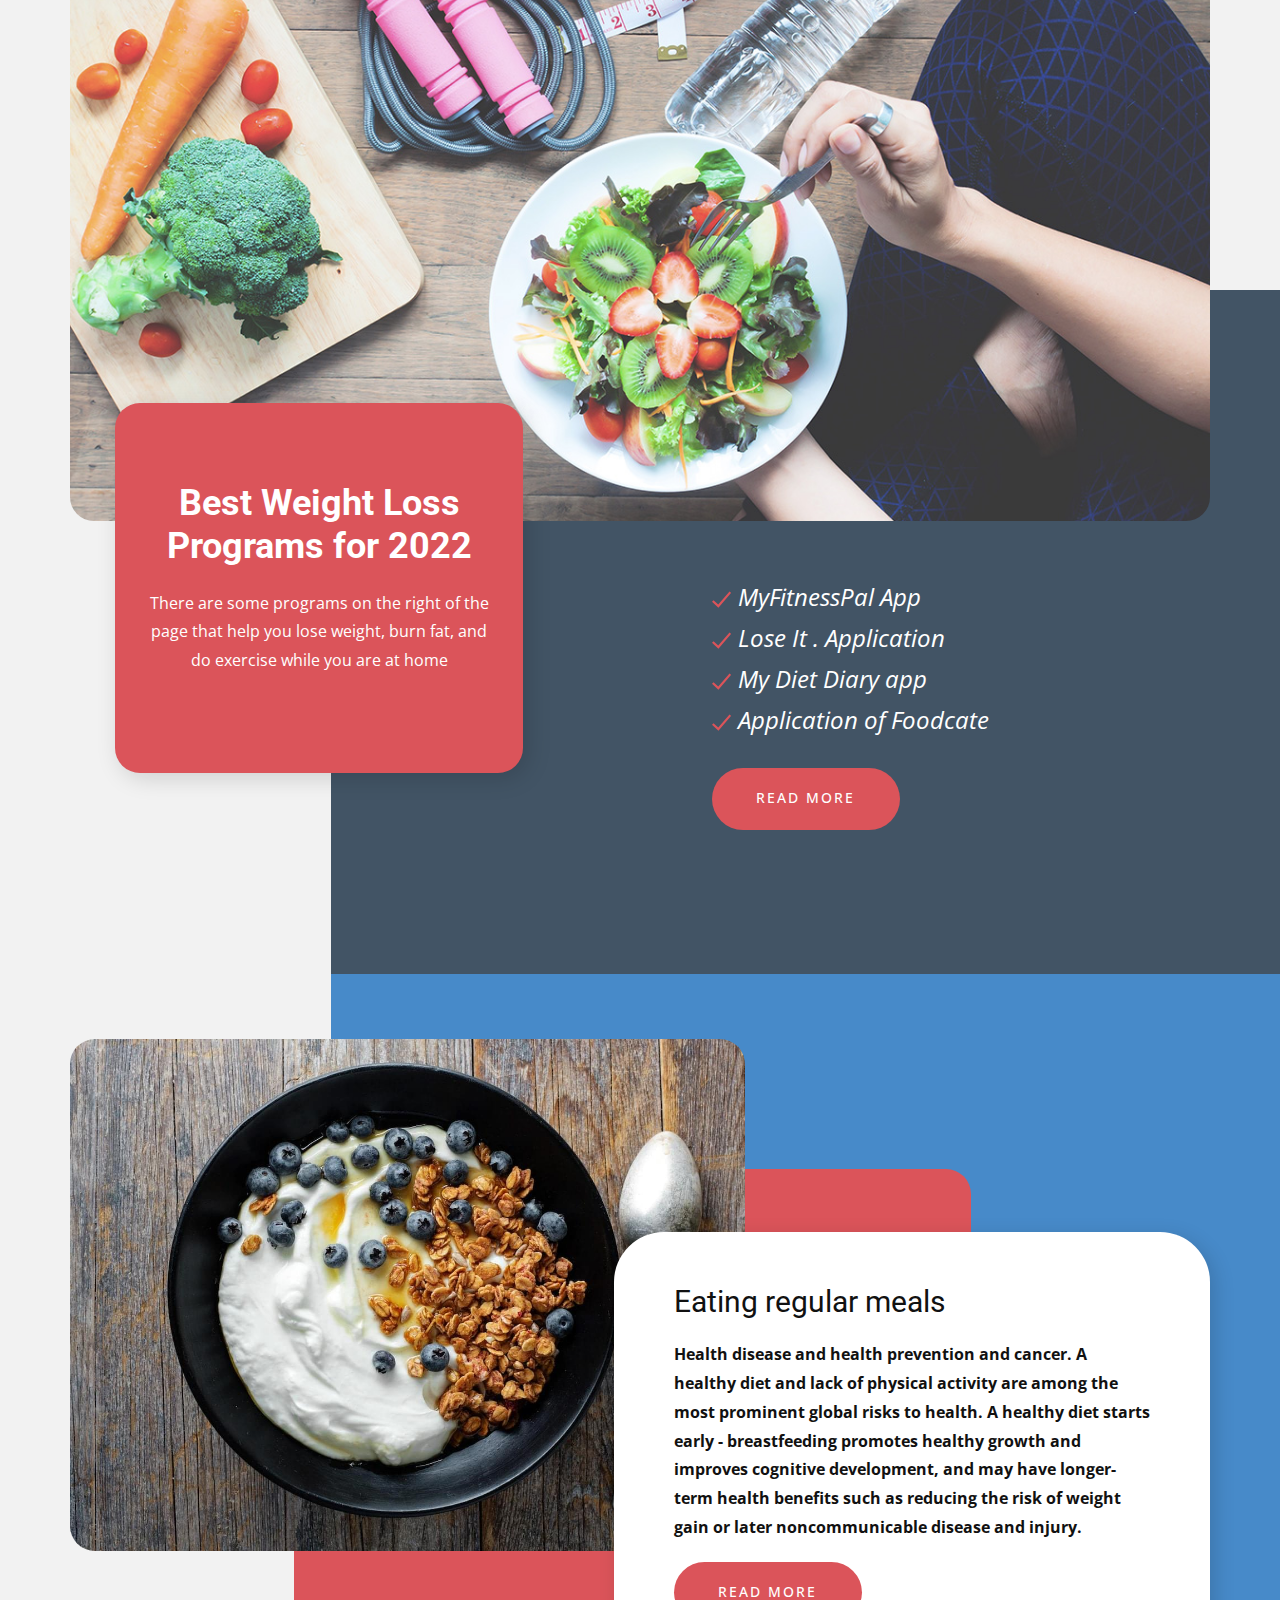
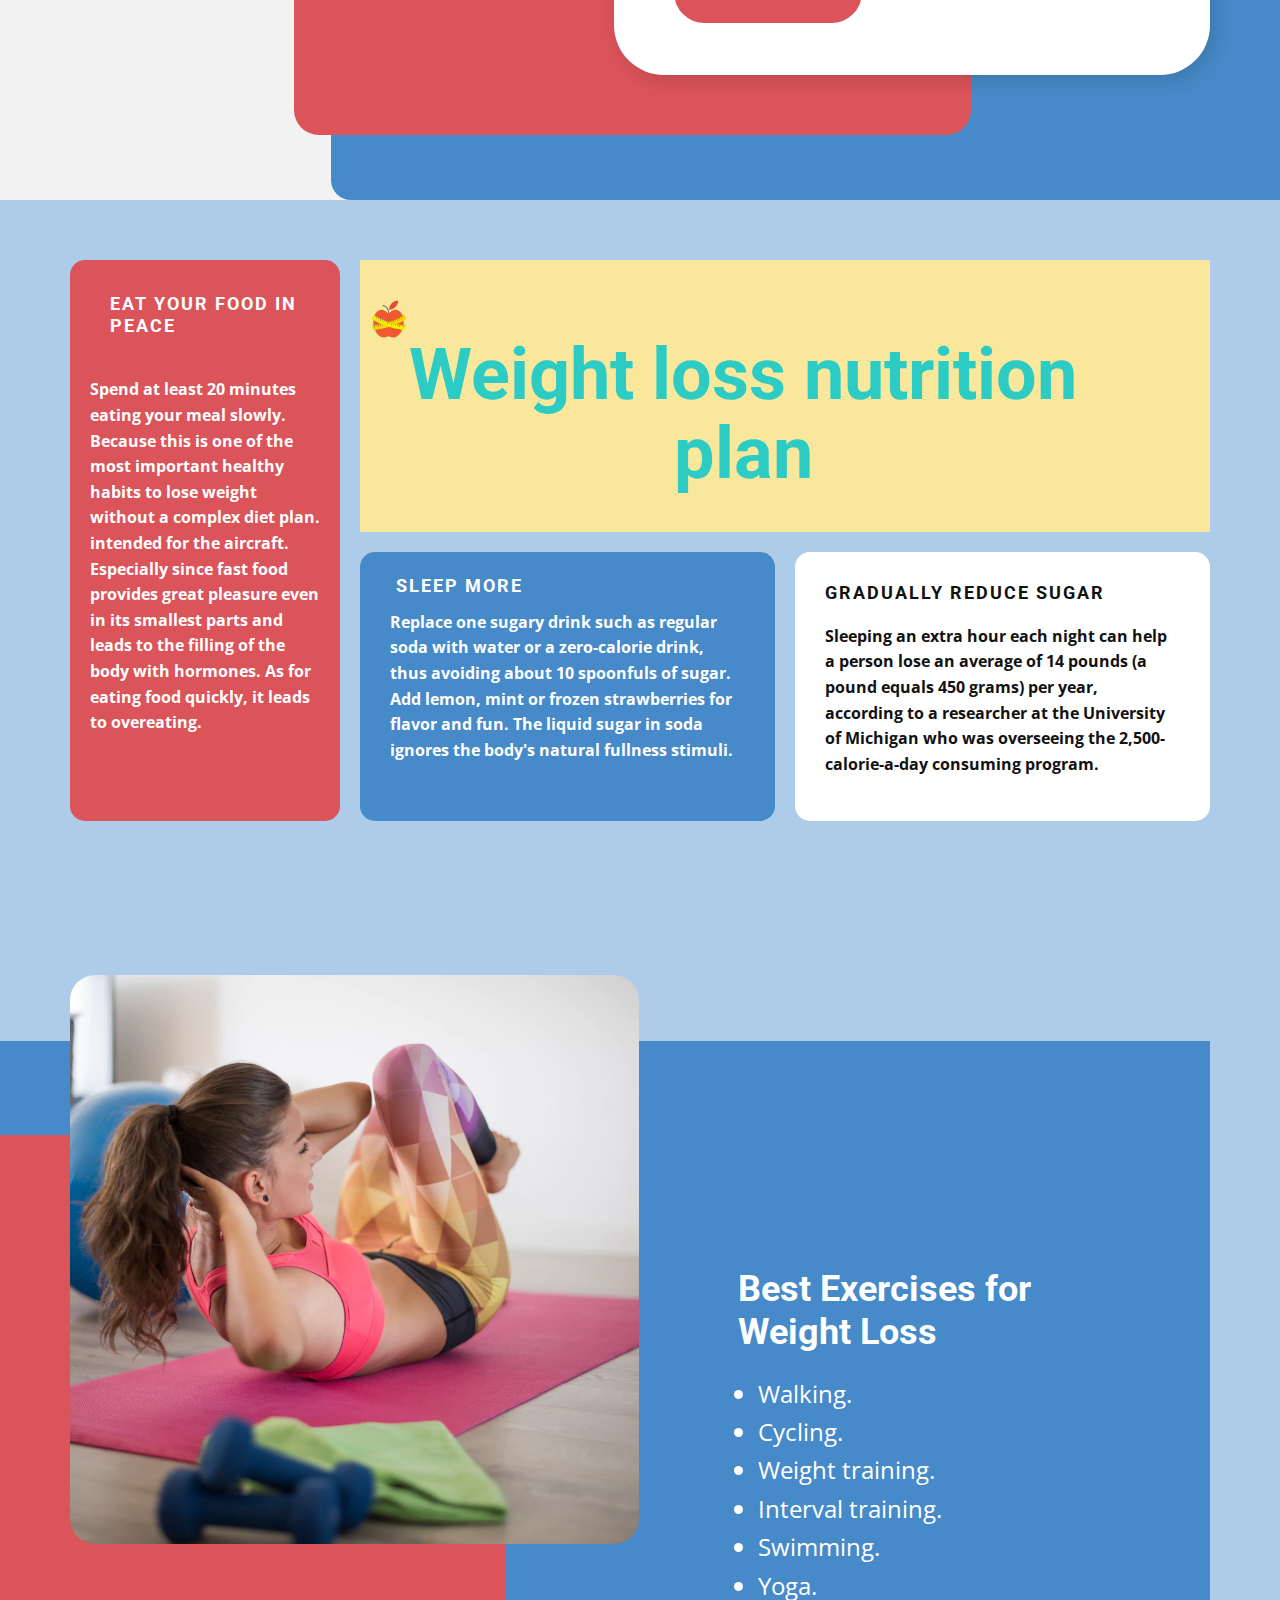
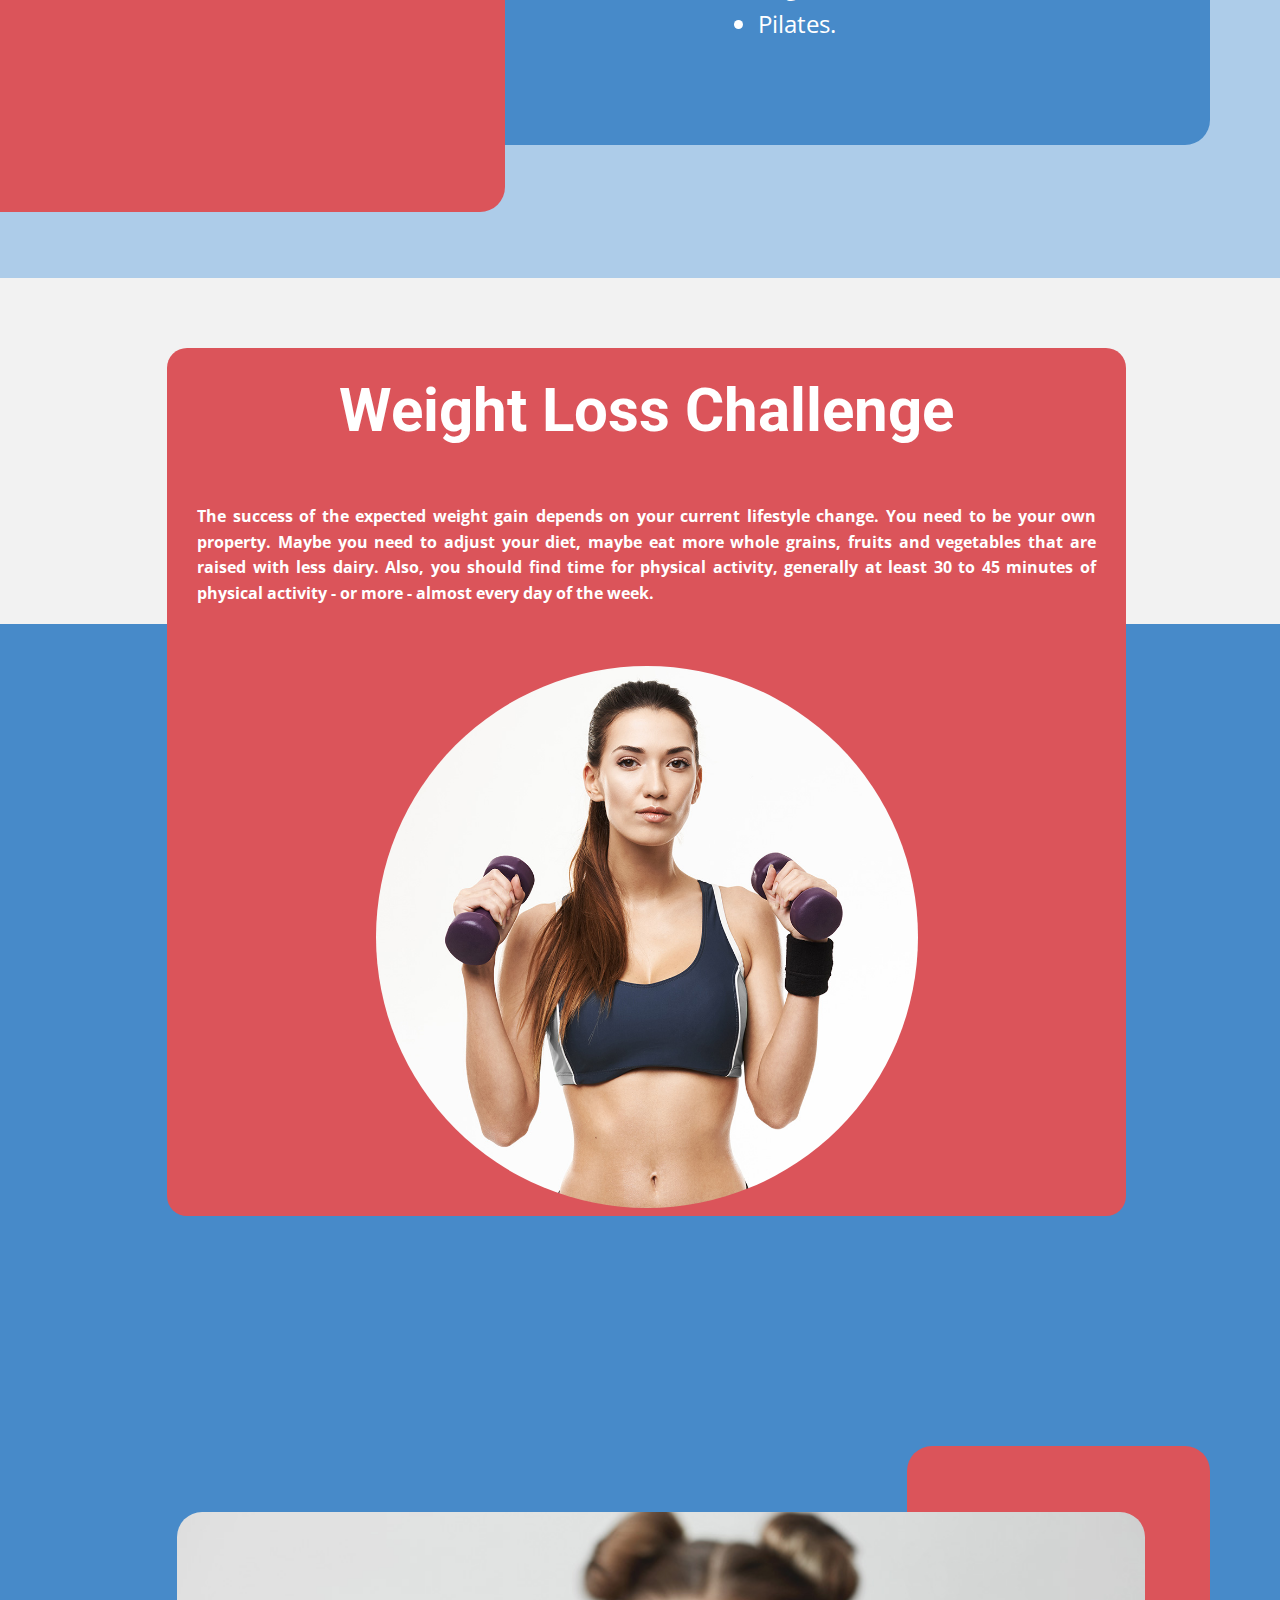
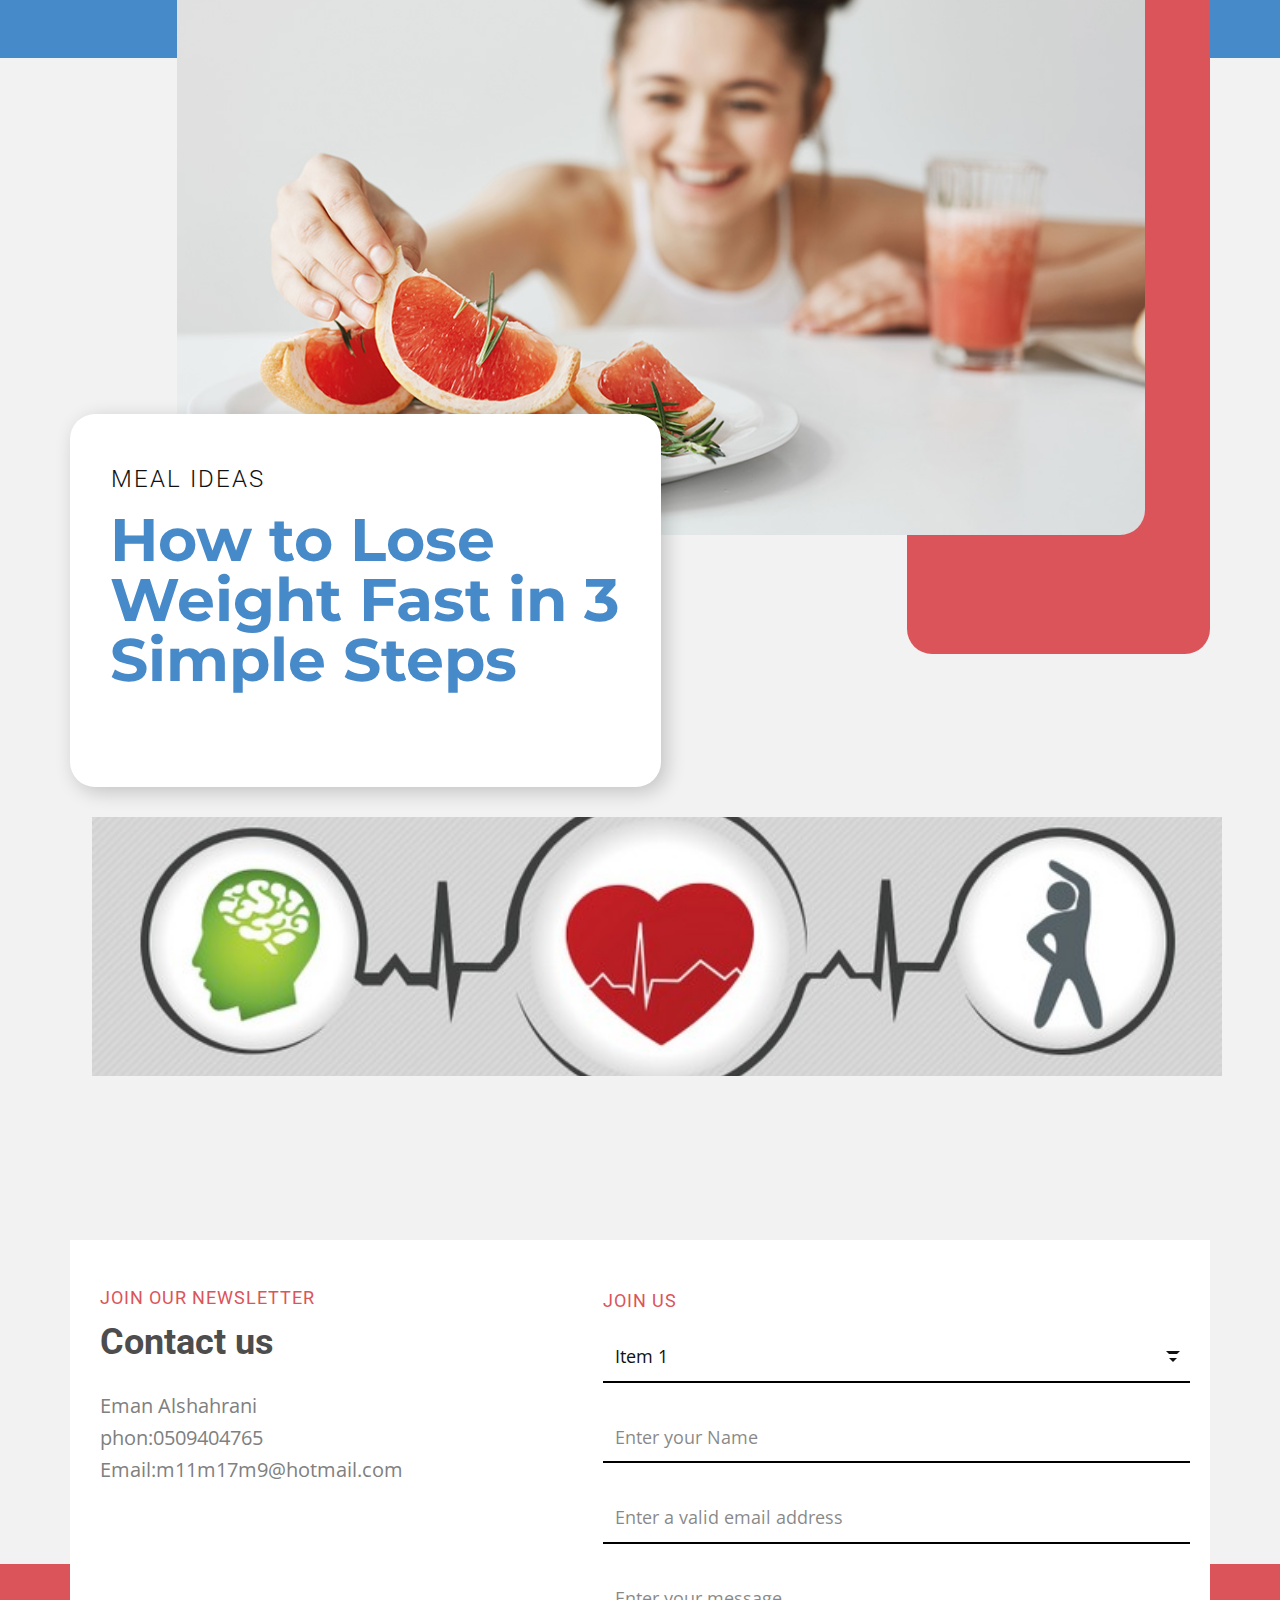
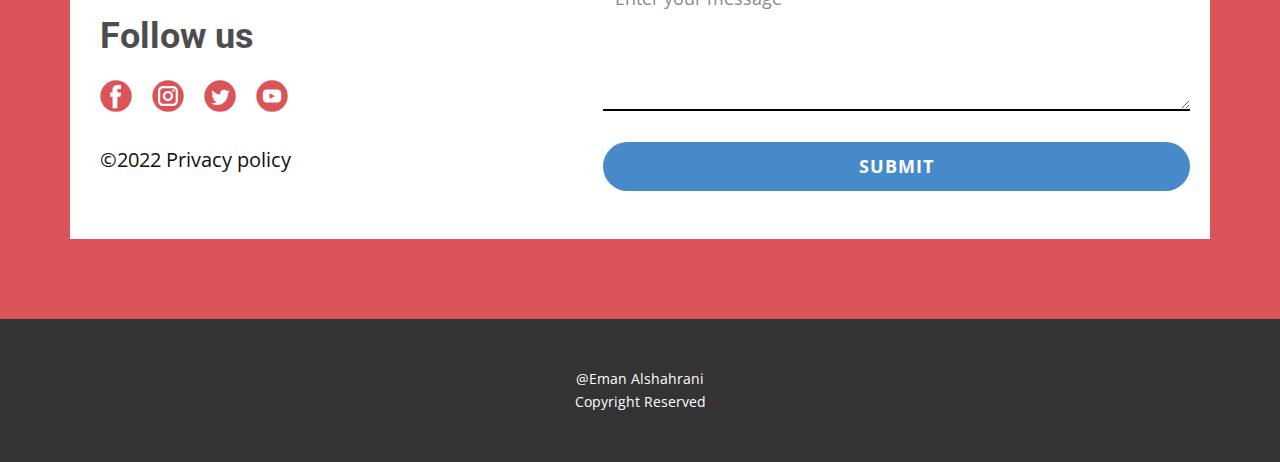
<file: Home.html>
<!DOCTYPE html>
<html style="font-size: 16px;" lang="en"><head>
    <meta name="viewport" content="width=device-width, initial-scale=1.0">
    <meta charset="utf-8">
    <meta name="keywords" content="​Interested in Losing Weight?, ​Best Weight Loss Programs for 2022, ​Weight loss nutrition plan, ​Weight Loss Challenge, ​How to Lose Weight Fast in 3 Simple Steps, Contact us, Follow us">
    <meta name="description" content="">
    <title>Home</title>
    <link rel="stylesheet" href="nicepage.css" media="screen">
<link rel="stylesheet" href="Home.css" media="screen">
    <script class="u-script" type="text/javascript" src="jquery.js" "="" defer=""></script>
    <script class="u-script" type="text/javascript" src="nicepage.js" "="" defer=""></script>
    <meta name="generator" content="Nicepage 4.15.8, nicepage.com">
    <link id="u-theme-google-font" rel="stylesheet" href="https://fonts.googleapis.com/css?family=Roboto:100,100i,300,300i,400,400i,500,500i,700,700i,900,900i|Open+Sans:300,300i,400,400i,500,500i,600,600i,700,700i,800,800i">
    <link id="u-page-google-font" rel="stylesheet" href="https://fonts.googleapis.com/css?family=Roboto:100,100i,300,300i,400,400i,500,500i,700,700i,900,900i|Oswald:200,300,400,500,600,700|PT+Sans:400,400i,700,700i|Montserrat:100,100i,200,200i,300,300i,400,400i,500,500i,600,600i,700,700i,800,800i,900,900i|Oswald:200,300,400,500,600,700">
    
    
    
    
    
    
    
    
    
    <script type="application/ld+json">{
		"@context": "http://schema.org",
		"@type": "Organization",
		"name": ""
}</script>
    <meta name="theme-color" content="#478ac9">
    <meta property="og:title" content="Home">
    <meta property="og:type" content="website">
  </head>
  <body class="u-body u-palette-1-light-2 u-xl-mode" data-lang="en"><header class="u-clearfix u-header u-header" id="sec-a679"><div class="u-clearfix u-sheet u-sheet-1">
        <nav class="u-menu u-menu-dropdown u-offcanvas u-menu-1">
          <div class="menu-collapse" style="font-size: 1rem; letter-spacing: 0px;">
            <a class="u-button-style u-custom-left-right-menu-spacing u-custom-padding-bottom u-custom-top-bottom-menu-spacing u-nav-link u-text-active-palette-1-base u-text-hover-palette-2-base" href="#">
              <svg class="u-svg-link" viewBox="0 0 24 24"><use xmlns:xlink="http://www.w3.org/1999/xlink" xlink:href="#menu-hamburger"></use></svg>
              <svg class="u-svg-content" version="1.1" id="menu-hamburger" viewBox="0 0 16 16" x="0px" y="0px" xmlns:xlink="http://www.w3.org/1999/xlink" xmlns="http://www.w3.org/2000/svg"><g><rect y="1" width="16" height="2"></rect><rect y="7" width="16" height="2"></rect><rect y="13" width="16" height="2"></rect>
</g></svg>
            </a>
          </div>
          <div class="u-nav-container">
            <ul class="u-nav u-unstyled u-nav-1"><li class="u-nav-item"><a class="u-button-style u-nav-link u-text-active-palette-1-base u-text-hover-palette-2-base" href="Home.html" style="padding: 10px 20px;">Home</a>
</li><li class="u-nav-item"><a class="u-button-style u-nav-link u-text-active-palette-1-base u-text-hover-palette-2-base" href="About.html" style="padding: 10px 20px;">About</a>
</li><li class="u-nav-item"><a class="u-button-style u-nav-link u-text-active-palette-1-base u-text-hover-palette-2-base" href="Contact.html" style="padding: 10px 20px;">Contact</a>
</li></ul>
          </div>
          <div class="u-nav-container-collapse">
            <div class="u-black u-container-style u-inner-container-layout u-opacity u-opacity-95 u-sidenav">
              <div class="u-inner-container-layout u-sidenav-overflow">
                <div class="u-menu-close"></div>
                <ul class="u-align-center u-nav u-popupmenu-items u-unstyled u-nav-2"><li class="u-nav-item"><a class="u-button-style u-nav-link" href="Home.html">Home</a>
</li><li class="u-nav-item"><a class="u-button-style u-nav-link" href="About.html">About</a>
</li><li class="u-nav-item"><a class="u-button-style u-nav-link" href="Contact.html">Contact</a>
</li></ul>
              </div>
            </div>
            <div class="u-black u-menu-overlay u-opacity u-opacity-70"></div>
          </div>
        </nav>
        <h1 class="u-custom-font u-font-oswald u-text u-text-palette-1-dark-2 u-title u-text-1">Helthy Life</h1>
      </div></header>
    <section class="u-clearfix u-grey-5 u-section-1" id="carousel_8acb">
      <div class="u-bottom-right-radius-25 u-container-style u-group u-palette-2-base u-shape-round u-group-1">
        <div class="u-container-layout u-container-layout-1">
          <img class="u-image u-image-round u-radius-25 u-image-1" data-image-width="900" data-image-height="855" src="images/gffg.jpg">
          <div class="u-align-left u-container-style u-group u-palette-1-dark-2 u-radius-25 u-shape-round u-group-2">
            <div class="u-container-layout u-container-layout-2">
              <h5 class="u-text u-text-default u-text-1"> healthy eating</h5>
              <h1 class="u-text u-text-2"> Interested in Losing Weight?</h1>
            </div>
          </div>
        </div>
      </div>
      <div class="u-list u-list-1">
        <div class="u-repeater u-repeater-1">
          <div class="u-align-left u-container-style u-list-item u-radius-25 u-repeater-item u-shape-round u-white u-list-item-1">
            <div class="u-container-layout u-similar-container u-valign-top u-container-layout-3"><span class="u-file-icon u-icon u-icon-1"><img src="images/6534040.png" alt=""></span>
              <h6 class="u-custom-font u-font-pt-sans u-text u-text-palette-1-base u-text-3"> Healthy Weight</h6>
              <p class="u-text u-text-4"> The right weight for height can be calculated by your body mass index (BMI), which calculates whether you are an appropriate weight for your height and stature.</p>
            </div>
          </div>
          <div class="u-align-left u-container-style u-list-item u-radius-25 u-repeater-item u-shape-round u-video-cover u-white u-list-item-2">
            <div class="u-container-layout u-similar-container u-valign-top u-container-layout-4"><span class="u-file-icon u-icon u-icon-2"><img src="images/2764485.png" alt=""></span>
              <h6 class="u-custom-font u-font-pt-sans u-text u-text-palette-1-base u-text-5"> Eating Healthy</h6>
              <p class="u-text u-text-6"> Healthy food is food and a variety of food contains all the essential nutrients needed by the body, healthy food
proteins.
carbohydrates.
Fats.
key vitamins.
water.</p>
            </div>
          </div>
          <div class="u-align-left u-container-style u-list-item u-radius-25 u-repeater-item u-shape-round u-video-cover u-white u-list-item-3">
            <div class="u-container-layout u-similar-container u-valign-top u-container-layout-5"><span class="u-file-icon u-icon u-icon-3"><img src="images/2917805.png" alt=""></span>
              <h6 class="u-custom-font u-font-pt-sans u-text u-text-palette-1-base u-text-7"> sport</h6>
              <p class="u-text u-text-8"> Sports
Benefits
 Prevention of heart disease and stroke, and regular exercise strengthens the heart muscle, improves its work, increases the efficiency of blood flow and blood circulation, and regulates the level of cholesterol in the blood in a healthy manner.&nbsp;</p>
            </div>
          </div>
        </div>
      </div>
    </section>
    <section class="u-clearfix u-grey-5 u-section-2" id="carousel_0511">
      <div class="u-palette-1-dark-2 u-shape u-shape-rectangle u-shape-1"></div>
      <img src="images/nb.jpg" alt="" class="u-image u-image-round u-radius-24 u-image-1" data-image-width="1200" data-image-height="800">
      <div class="u-align-center u-container-style u-group u-palette-2-base u-radius-25 u-shape-round u-group-1">
        <div class="u-container-layout u-container-layout-1">
          <h2 class="u-text u-text-body-alt-color u-text-1"> Best Weight Loss Programs for 2022</h2>
          <p class="u-text u-text-2"> There are some programs on the right of the page that help you lose weight, burn fat, and do exercise while you are at home</p>
        </div>
      </div>
      <div class="u-container-style u-group u-group-2">
        <div class="u-container-layout u-valign-top u-container-layout-2">
          <ul class="u-custom-list u-text u-text-body-alt-color u-text-3">
            <li style="">
              <div class="class u-list-icon u-text-palette-2-base">
                <svg class="u-svg-content" viewBox="0 0 372.09 372.09" x="0px" y="0px" id="svg-ca1c"><g><g><polygon points="339.719,27.855 120.922,282.666 29.143,196.838 0,228.001 124.293,344.235 372.09,55.65   "></polygon>
</g>
</g></svg>
              </div> MyFitnessPal App
            </li>
            <li style="">
              <div class="class u-list-icon u-text-palette-2-base">
                <svg class="u-svg-content" viewBox="0 0 372.09 372.09" x="0px" y="0px" id="svg-ca1c"><g><g><polygon points="339.719,27.855 120.922,282.666 29.143,196.838 0,228.001 124.293,344.235 372.09,55.65   "></polygon>
</g>
</g></svg>
              </div> Lose It . Application
            </li>
            <li style="">
              <div class="class u-list-icon u-text-palette-2-base">
                <svg class="u-svg-content" viewBox="0 0 372.09 372.09" x="0px" y="0px" id="svg-ca1c"><g><g><polygon points="339.719,27.855 120.922,282.666 29.143,196.838 0,228.001 124.293,344.235 372.09,55.65   "></polygon>
</g>
</g></svg>
              </div> My Diet Diary app
            </li>
            <li style="">
              <div class="class u-list-icon u-text-palette-2-base">
                <svg class="u-svg-content" viewBox="0 0 372.09 372.09" x="0px" y="0px" id="svg-ca1c"><g><g><polygon points="339.719,27.855 120.922,282.666 29.143,196.838 0,228.001 124.293,344.235 372.09,55.65   "></polygon>
</g>
</g></svg>
              </div> Application of Foodcate
            </li>
          </ul>
          <a href="https://nicepage.com/c/technology-website-templates" class="u-active-white u-border-none u-btn u-btn-round u-button-style u-hover-white u-palette-2-base u-radius-50 u-text-active-palette-1-base u-text-hover-palette-1-base u-btn-1">read more</a>
        </div>
      </div>
    </section>
    <section class="u-clearfix u-grey-5 u-valign-middle-md u-section-3" id="carousel_803e">
      <div class="u-bottom-left-radius-20 u-expanded-height u-palette-1-base u-shape u-shape-round u-shape-1"></div>
      <div class="u-palette-2-base u-radius-25 u-shape u-shape-round u-shape-2"></div>
      <img src="images/bnbnbn-min.jpg" class="u-align-left u-image u-image-round u-radius-25 u-image-1" data-image-width="1380" data-image-height="920">
      <div class="u-align-left u-container-style u-group u-radius-50 u-shape-round u-similar-fill u-white u-group-1">
        <div class="u-container-layout u-padding-12 u-valign-middle u-container-layout-1">
          <h3 class="u-text u-text-default u-text-1"> Eating regular meals</h3>
          <p class="u-text u-text-2"> Health disease and health prevention and cancer.
A healthy diet and lack of physical activity are among the most prominent global risks to health.
A healthy diet starts early - breastfeeding promotes healthy growth and improves cognitive development, and may have longer-term health benefits such as reducing the risk of weight gain or later noncommunicable disease and injury.</p>
          <a href="https://nicepage.cloud" class="u-active-palette-1-base u-border-none u-btn u-btn-round u-button-style u-hover-palette-1-base u-palette-2-base u-radius-50 u-text-active-palette-1-base u-text-hover-palette-1-base u-btn-1">read more</a>
        </div>
      </div>
    </section>
    <section class="u-clearfix u-palette-1-light-2 u-section-4" id="carousel_191c">
      <div class="u-clearfix u-sheet u-sheet-1">
        <div class="u-clearfix u-expanded-width u-gutter-20 u-layout-wrap u-layout-wrap-1">
          <div class="u-layout">
            <div class="u-layout-row">
              <div class="u-size-15">
                <div class="u-layout-col">
                  <div class="u-size-60">
                    <div class="u-layout-row">
                      <div class="u-align-left u-container-style u-layout-cell u-palette-2-base u-radius-25 u-shape-round u-size-60 u-layout-cell-1">
                        <div class="u-container-layout u-container-layout-1">
                          <h6 class="u-text u-text-default u-text-1"> Eat your food in peace</h6>
                          <p class="u-text u-text-default u-text-2"> Spend at least 20 minutes eating your meal slowly. Because this is one of the most important healthy habits to lose weight without a complex diet plan. intended for the aircraft. Especially since fast food provides great pleasure even in its smallest parts and leads to the filling of the body with hormones. As for eating food quickly, it leads to overeating.</p>
                        </div>
                      </div>
                    </div>
                  </div>
                </div>
              </div>
              <div class="u-size-45">
                <div class="u-layout-col">
                  <div class="u-size-30">
                    <div class="u-layout-row">
                      <div class="u-align-center u-container-style u-layout-cell u-palette-3-light-2 u-size-60 u-layout-cell-2">
                        <div class="u-container-layout u-container-layout-2"><span class="u-file-icon u-icon u-icon-1"><img src="images/7089905.png" alt=""></span>
                          <h1 class="u-text u-text-default u-text-palette-4-base u-title u-text-3"> Weight loss nutrition plan</h1>
                        </div>
                      </div>
                    </div>
                  </div>
                  <div class="u-size-30">
                    <div class="u-layout-row">
                      <div class="u-size-30">
                        <div class="u-layout-col">
                          <div class="u-container-style u-layout-cell u-palette-1-base u-radius-25 u-shape-round u-size-60 u-layout-cell-3">
                            <div class="u-container-layout u-valign-top u-container-layout-3">
                              <h6 class="u-text u-text-default u-text-4"> sleep more</h6>
                              <p class="u-text u-text-5"> Replace one sugary drink such as regular soda with water or a zero-calorie drink, thus avoiding about 10 spoonfuls of sugar. Add lemon, mint or frozen strawberries for flavor and fun.
The liquid sugar in soda ignores the body's natural fullness stimuli.</p>
                            </div>
                          </div>
                        </div>
                      </div>
                      <div class="u-size-30">
                        <div class="u-layout-col">
                          <div class="u-container-style u-layout-cell u-radius-25 u-shape-round u-size-60 u-white u-layout-cell-4">
                            <div class="u-container-layout u-container-layout-4">
                              <h6 class="u-text u-text-default u-text-6"> Gradually reduce sugar</h6>
                              <p class="u-text u-text-7"> Sleeping an extra hour each night can help a person lose an average of 14 pounds (a pound equals 450 grams) per year, according to a researcher at the University of Michigan who was overseeing the 2,500-calorie-a-day consuming program.</p>
                            </div>
                          </div>
                        </div>
                      </div>
                    </div>
                  </div>
                </div>
              </div>
            </div>
          </div>
        </div>
      </div>
    </section>
    <section class="u-clearfix u-palette-1-light-2 u-section-5" id="carousel_54b6">
      <div class="u-bottom-right-radius-25 u-palette-1-base u-shape u-shape-round u-shape-1"></div>
      <div class="u-bottom-right-radius-25 u-palette-2-base u-shape u-shape-round u-shape-2"></div>
      <img class="u-image u-image-round u-radius-25 u-image-1" alt="" data-image-width="960" data-image-height="912" src="images/bb.jpg">
      <div class="u-container-style u-group u-palette-1-base u-shape-rectangle u-group-1">
        <div class="u-container-layout u-container-layout-1">
          <h3 class="u-align-left u-text u-text-body-alt-color u-text-1"> Best Exercises for Weight Loss</h3>
          <ul class="u-align-left u-text u-text-body-alt-color u-text-2">
            <li> Walking.</li>
            <li>Cycling.</li>
            <li>Weight training.</li>
            <li>Interval training.</li>
            <li>Swimming.</li>
            <li>Yoga.</li>
            <li>Pilates.</li>
          </ul>
        </div>
      </div>
    </section>
    <section class="u-clearfix u-palette-1-base u-section-6" id="carousel_b05f">
      <div class="u-expanded-width u-grey-5 u-shape u-shape-rectangle u-shape-1"></div>
      <div class="u-align-center u-container-style u-group u-palette-2-base u-radius-20 u-shape-round u-group-1">
        <div class="u-container-layout u-container-layout-1">
          <h2 class="u-text u-text-default u-text-1"> Weight Loss Challenge</h2>
          <p class="u-text u-text-2"> The success of the expected weight gain depends on your current lifestyle change.
You need to be your own property. Maybe you need to adjust your diet, maybe eat more whole grains, fruits and vegetables that are raised with less dairy. Also, you should find time for physical activity, generally at least 30 to 45 minutes of physical activity - or more - almost every day of the week.</p>
          <div class="u-image u-image-circle u-image-1" alt="" data-image-width="1000" data-image-height="1000"></div>
        </div>
      </div>
    </section>
    <section class="u-clearfix u-grey-5 u-section-7" id="carousel_f0d8">
      <div class="u-expanded-width u-palette-1-base u-shape u-shape-rectangle u-shape-1"></div>
      <div class="u-palette-2-base u-radius-25 u-shape u-shape-round u-shape-2"></div>
      <img class="u-image u-image-round u-radius-25 u-image-1" data-image-width="1000" data-image-height="667" src="images/8ae73f64-3e5f-c818-6e56-109610e59476.jpg">
      <div class="u-align-left u-container-style u-group u-radius-25 u-shape-round u-white u-group-1">
        <div class="u-container-layout u-container-layout-1">
          <h3 class="u-text u-text-default u-text-1"> Meal ideas</h3>
          <h2 class="u-text u-text-palette-1-base u-text-2"> How to Lose Weight Fast in 3 Simple Steps </h2>
        </div>
      </div>
      <img class="u-image u-image-default u-image-2" src="images/0db8fe3a-bac2-f267-7657-d6beb0069533.jpg" alt="" data-image-width="700" data-image-height="318">
    </section>
    <section class="u-clearfix u-palette-2-base u-section-8" id="carousel_9288">
      <div class="u-expanded-width u-grey-5 u-shape u-shape-rectangle u-shape-1"></div>
      <div class="u-clearfix u-gutter-0 u-layout-wrap u-layout-wrap-1">
        <div class="u-gutter-0 u-layout">
          <div class="u-layout-row">
            <div class="u-size-27">
              <div class="u-layout-col">
                <div class="u-align-left u-container-style u-layout-cell u-left-cell u-size-30 u-white u-layout-cell-1">
                  <div class="u-container-layout u-container-layout-1">
                    <h6 class="u-text u-text-palette-2-base u-text-1">Join our newsletter</h6>
                    <h2 class="u-text u-text-grey-70 u-text-2">Contact us</h2>
                    <p class="u-text u-text-grey-50 u-text-3">Eman Alshahrani<br>phon:0509404765<br>Email:m11m17m9@hotmail.com
                    </p>
                  </div>
                </div>
                <div class="u-align-left u-container-style u-layout-cell u-left-cell u-size-30 u-white u-layout-cell-2">
                  <div class="u-container-layout u-container-layout-2">
                    <h2 class="u-text u-text-grey-70 u-text-4">Follow us</h2>
                    <div class="u-social-icons u-spacing-20 u-social-icons-1">
                      <a class="u-social-url" target="_blank" title="Facebook" href=""><span class="u-icon u-icon-circle u-social-facebook u-social-icon u-text-palette-2-base u-icon-1"><svg class="u-svg-link" preserveAspectRatio="xMidYMin slice" viewBox="0 0 112 112" style=""><use xmlns:xlink="http://www.w3.org/1999/xlink" xlink:href="#svg-a192"></use></svg><svg class="u-svg-content" viewBox="0 0 112 112" x="0" y="0" id="svg-a192" style=""><circle fill="currentColor" cx="56.1" cy="56.1" r="55"></circle><path fill="#FFFFFF" d="M73.5,31.6h-9.1c-1.4,0-3.6,0.8-3.6,3.9v8.5h12.6L72,58.3H60.8v40.8H43.9V58.3h-8V43.9h8v-9.2
            c0-6.7,3.1-17,17-17h12.5v13.9H73.5z"></path></svg></span>
                      </a>
                      <a class="u-social-url" target="_blank" title="Instagram" href=""><span class="u-icon u-icon-circle u-social-icon u-social-instagram u-text-palette-2-base u-icon-2"><svg class="u-svg-link" preserveAspectRatio="xMidYMin slice" viewBox="0 0 112 112" style=""><use xmlns:xlink="http://www.w3.org/1999/xlink" xlink:href="#svg-d0f6"></use></svg><svg class="u-svg-content" viewBox="0 0 112 112" x="0" y="0" id="svg-d0f6" style=""><circle fill="currentColor" cx="56.1" cy="56.1" r="55"></circle><path fill="#FFFFFF" d="M55.9,38.2c-9.9,0-17.9,8-17.9,17.9C38,66,46,74,55.9,74c9.9,0,17.9-8,17.9-17.9C73.8,46.2,65.8,38.2,55.9,38.2
            z M55.9,66.4c-5.7,0-10.3-4.6-10.3-10.3c-0.1-5.7,4.6-10.3,10.3-10.3c5.7,0,10.3,4.6,10.3,10.3C66.2,61.8,61.6,66.4,55.9,66.4z"></path><path fill="#FFFFFF" d="M74.3,33.5c-2.3,0-4.2,1.9-4.2,4.2s1.9,4.2,4.2,4.2s4.2-1.9,4.2-4.2S76.6,33.5,74.3,33.5z"></path><path fill="#FFFFFF" d="M73.1,21.3H38.6c-9.7,0-17.5,7.9-17.5,17.5v34.5c0,9.7,7.9,17.6,17.5,17.6h34.5c9.7,0,17.5-7.9,17.5-17.5V38.8
            C90.6,29.1,82.7,21.3,73.1,21.3z M83,73.3c0,5.5-4.5,9.9-9.9,9.9H38.6c-5.5,0-9.9-4.5-9.9-9.9V38.8c0-5.5,4.5-9.9,9.9-9.9h34.5
            c5.5,0,9.9,4.5,9.9,9.9V73.3z"></path></svg></span>
                      </a>
                      <a class="u-social-url" target="_blank" title="Twitter" href=""><span class="u-icon u-icon-circle u-social-icon u-social-twitter u-text-palette-2-base u-icon-3"><svg class="u-svg-link" preserveAspectRatio="xMidYMin slice" viewBox="0 0 112 112" style=""><use xmlns:xlink="http://www.w3.org/1999/xlink" xlink:href="#svg-157b"></use></svg><svg class="u-svg-content" viewBox="0 0 112 112" x="0" y="0" id="svg-157b" style=""><circle fill="currentColor" class="st0" cx="56.1" cy="56.1" r="55"></circle><path fill="#FFFFFF" d="M83.8,47.3c0,0.6,0,1.2,0,1.7c0,17.7-13.5,38.2-38.2,38.2C38,87.2,31,85,25,81.2c1,0.1,2.1,0.2,3.2,0.2
            c6.3,0,12.1-2.1,16.7-5.7c-5.9-0.1-10.8-4-12.5-9.3c0.8,0.2,1.7,0.2,2.5,0.2c1.2,0,2.4-0.2,3.5-0.5c-6.1-1.2-10.8-6.7-10.8-13.1
            c0-0.1,0-0.1,0-0.2c1.8,1,3.9,1.6,6.1,1.7c-3.6-2.4-6-6.5-6-11.2c0-2.5,0.7-4.8,1.8-6.7c6.6,8.1,16.5,13.5,27.6,14
            c-0.2-1-0.3-2-0.3-3.1c0-7.4,6-13.4,13.4-13.4c3.9,0,7.3,1.6,9.8,4.2c3.1-0.6,5.9-1.7,8.5-3.3c-1,3.1-3.1,5.8-5.9,7.4
            c2.7-0.3,5.3-1,7.7-2.1C88.7,43,86.4,45.4,83.8,47.3z"></path></svg></span>
                      </a>
                      <a class="u-social-url" target="_blank" title="YouTube" href=""><span class="u-icon u-icon-circle u-social-icon u-social-youtube u-text-palette-2-base u-icon-4"><svg class="u-svg-link" preserveAspectRatio="xMidYMin slice" viewBox="0 0 112 112" style=""><use xmlns:xlink="http://www.w3.org/1999/xlink" xlink:href="#svg-bd26"></use></svg><svg class="u-svg-content" viewBox="0 0 112 112" x="0" y="0" id="svg-bd26" style=""><circle fill="currentColor" cx="56.1" cy="56.1" r="55"></circle><path fill="#FFFFFF" d="M74.9,33.3H37.3c-7.4,0-13.4,6-13.4,13.4v18.8c0,7.4,6,13.4,13.4,13.4h37.6c7.4,0,13.4-6,13.4-13.4V46.7 C88.3,39.3,82.3,33.3,74.9,33.3L74.9,33.3z M65.9,57l-17.6,8.4c-0.5,0.2-1-0.1-1-0.6V47.5c0-0.5,0.6-0.9,1-0.6l17.6,8.9 C66.4,56,66.4,56.8,65.9,57L65.9,57z"></path></svg></span>
                      </a>
                    </div>
                    <p class="u-text u-text-5">©2022 Privacy policy</p>
                  </div>
                </div>
              </div>
            </div>
            <div class="u-size-33">
              <div class="u-layout-row">
                <div class="u-align-left u-container-style u-layout-cell u-right-cell u-size-60 u-white u-layout-cell-3">
                  <div class="u-container-layout u-container-layout-3">
                    <h5 class="u-text u-text-default u-text-palette-2-base u-text-6">join us</h5>
                    <div class="u-expanded-width u-form u-form-1">
                      <form action="//publish.nicepage.com/Form/Process" method="POST" class="u-clearfix u-form-spacing-30 u-form-vertical u-inner-form" style="padding: 0px;" source="email" name="form">
                        <div class="u-form-group u-form-select u-form-group-1">
                          <label for="select-fcb7" class="u-form-control-hidden u-label">Select</label>
                          <div class="u-form-select-wrapper">
                            <select id="select-fcb7" name="select" class="u-border-2 u-border-black u-border-no-left u-border-no-right u-border-no-top u-input u-input-rectangle u-input-1">
                              <option value="Item 1">Item 1</option>
                              <option value="Item 2">Item 2</option>
                              <option value="Item 3">Item 3</option>
                            </select>
                            <svg xmlns="http://www.w3.org/2000/svg" width="14" height="12" version="1" class="u-caret"><path fill="currentColor" d="M4 8L0 4h8z"></path></svg>
                          </div>
                        </div>
                        <div class="u-form-group u-form-name">
                          <label for="name-3b9a" class="u-form-control-hidden u-label">Name</label>
                          <input type="text" placeholder="Enter your Name" id="name-3b9a" name="name" class="u-border-2 u-border-black u-border-no-left u-border-no-right u-border-no-top u-input u-input-rectangle u-input-2" required="">
                        </div>
                        <div class="u-form-email u-form-group">
                          <label for="email-3b9a" class="u-form-control-hidden u-label">Email</label>
                          <input type="email" placeholder="Enter a valid email address" id="email-3b9a" name="email" class="u-border-2 u-border-black u-border-no-left u-border-no-right u-border-no-top u-input u-input-rectangle u-input-3" required="">
                        </div>
                        <div class="u-form-group u-form-message">
                          <label for="message-3b9a" class="u-form-control-hidden u-label">Message</label>
                          <textarea placeholder="Enter your message" rows="4" cols="50" id="message-3b9a" name="message" class="u-border-2 u-border-black u-border-no-left u-border-no-right u-border-no-top u-input u-input-rectangle u-input-4" required=""></textarea>
                        </div>
                        <div class="u-align-left u-form-group u-form-submit">
                          <a href="#" class="u-btn u-btn-round u-btn-submit u-button-style u-hover-palette-1-dark-1 u-palette-1-base u-radius-50 u-btn-1">Submit</a>
                          <input type="submit" value="submit" class="u-form-control-hidden">
                        </div>
                        <div class="u-form-send-message u-form-send-success"> Thank you! Your message has been sent. </div>
                        <div class="u-form-send-error u-form-send-message"> Unable to send your message. Please fix errors then try again. </div>
                        <input type="hidden" value="" name="recaptchaResponse">
                      </form>
                    </div>
                  </div>
                </div>
              </div>
            </div>
          </div>
        </div>
      </div>
    </section>
    
    
    <footer class="u-align-center u-clearfix u-footer u-grey-80 u-footer" id="sec-3397"><div class="u-clearfix u-sheet u-sheet-1">
        <p class="u-small-text u-text u-text-variant u-text-1">@Eman Alshahrani<br>Copyright Reserved<br>
        </p>
      </div></footer>
 
  
</body></html>
</file>
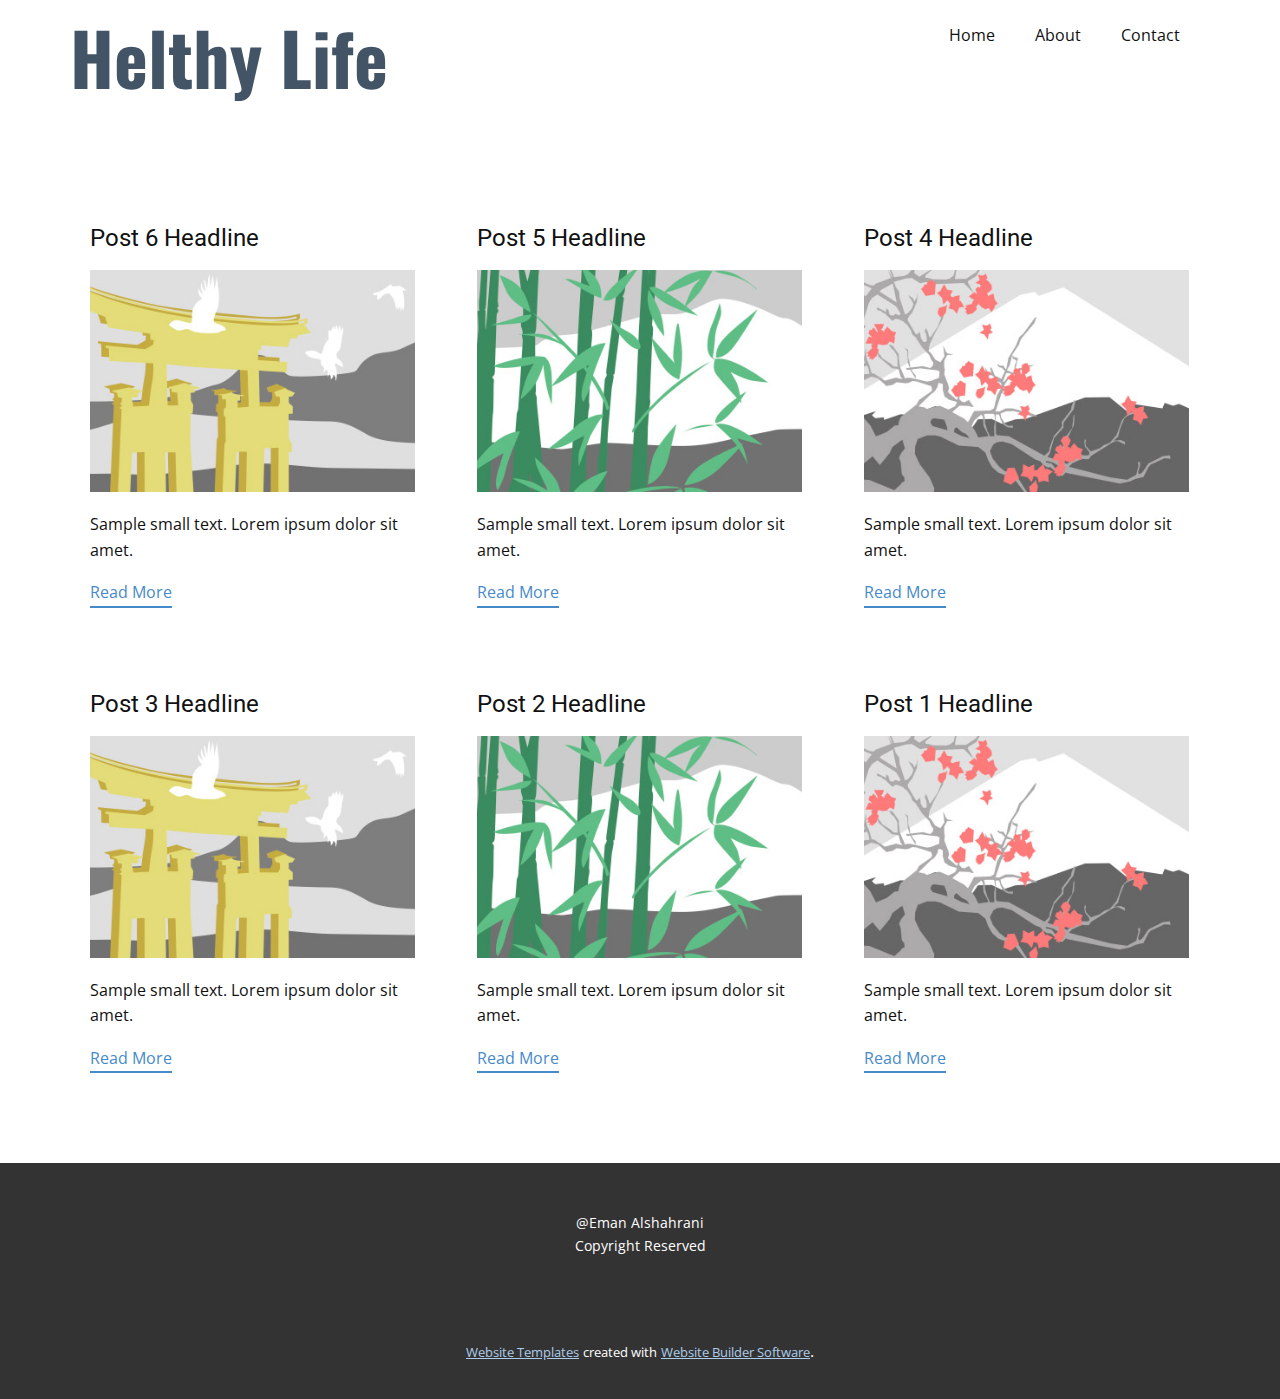
<file: blog/blog.html>
<html style="font-size: 16px;" lang="en"><head>
    <meta name="viewport" content="width=device-width, initial-scale=1.0">
    <meta charset="utf-8">
    <meta name="keywords" content="Helthy Life">
    <meta name="description" content="">
    <title>Blog Template</title>
    <link rel="stylesheet" href="../nicepage.css" media="screen">
<link rel="stylesheet" href="../Blog-Template.css" media="screen">
    <script class="u-script" type="text/javascript" src="../jquery.js" "="" defer=""></script>
    <script class="u-script" type="text/javascript" src="../nicepage.js" "="" defer=""></script>
    <meta name="generator" content="Nicepage 4.15.8, nicepage.com">
    <link id="u-theme-google-font" rel="stylesheet" href="https://fonts.googleapis.com/css?family=Roboto:100,100i,300,300i,400,400i,500,500i,700,700i,900,900i|Open+Sans:300,300i,400,400i,500,500i,600,600i,700,700i,800,800i">
    <link id="u-page-google-font" rel="stylesheet" href="https://fonts.googleapis.com/css?family=Oswald:200,300,400,500,600,700">
    
    
    <script type="application/ld+json">{
		"@context": "http://schema.org",
		"@type": "Organization",
		"name": ""
}</script>
    <meta name="theme-color" content="#478ac9">
  </head>
  <body class="u-body u-xl-mode" data-lang="en"><header class="u-clearfix u-header u-header" id="sec-a679"><div class="u-clearfix u-sheet u-sheet-1">
        <nav class="u-menu u-menu-dropdown u-offcanvas u-menu-1">
          <div class="menu-collapse" style="font-size: 1rem; letter-spacing: 0px;">
            <a class="u-button-style u-custom-left-right-menu-spacing u-custom-padding-bottom u-custom-top-bottom-menu-spacing u-nav-link u-text-active-palette-1-base u-text-hover-palette-2-base" href="#">
              <svg class="u-svg-link" viewBox="0 0 24 24"><use xmlns:xlink="http://www.w3.org/1999/xlink" xlink:href="#menu-hamburger"></use></svg>
              <svg class="u-svg-content" version="1.1" id="menu-hamburger" viewBox="0 0 16 16" x="0px" y="0px" xmlns:xlink="http://www.w3.org/1999/xlink" xmlns="http://www.w3.org/2000/svg"><g><rect y="1" width="16" height="2"></rect><rect y="7" width="16" height="2"></rect><rect y="13" width="16" height="2"></rect>
</g></svg>
            </a>
          </div>
          <div class="u-nav-container">
            <ul class="u-nav u-unstyled u-nav-1"><li class="u-nav-item"><a class="u-button-style u-nav-link u-text-active-palette-1-base u-text-hover-palette-2-base" href="../Home.html" style="padding: 10px 20px;">Home</a>
</li><li class="u-nav-item"><a class="u-button-style u-nav-link u-text-active-palette-1-base u-text-hover-palette-2-base" href="../About.html" style="padding: 10px 20px;">About</a>
</li><li class="u-nav-item"><a class="u-button-style u-nav-link u-text-active-palette-1-base u-text-hover-palette-2-base" href="../Contact.html" style="padding: 10px 20px;">Contact</a>
</li></ul>
          </div>
          <div class="u-nav-container-collapse">
            <div class="u-black u-container-style u-inner-container-layout u-opacity u-opacity-95 u-sidenav">
              <div class="u-inner-container-layout u-sidenav-overflow">
                <div class="u-menu-close"></div>
                <ul class="u-align-center u-nav u-popupmenu-items u-unstyled u-nav-2"><li class="u-nav-item"><a class="u-button-style u-nav-link" href="../Home.html">Home</a>
</li><li class="u-nav-item"><a class="u-button-style u-nav-link" href="../About.html">About</a>
</li><li class="u-nav-item"><a class="u-button-style u-nav-link" href="../Contact.html">Contact</a>
</li></ul>
              </div>
            </div>
            <div class="u-black u-menu-overlay u-opacity u-opacity-70"></div>
          </div>
        </nav>
        <h1 class="u-custom-font u-font-oswald u-text u-text-palette-1-dark-2 u-title u-text-1">Helthy Life</h1>
      </div></header>
    <section class="u-clearfix u-section-1" id="sec-dc1f">
      <div class="u-clearfix u-sheet u-valign-middle u-sheet-1"><!--blog--><!--blog_options_json--><!--{"type":"Recent","source":"","tags":"","count":""}--><!--/blog_options_json-->
        <div class="u-blog u-expanded-width u-repeater u-repeater-1"><!--blog_post-->
          <div class="u-blog-post u-container-style u-repeater-item u-white u-repeater-item-1">
            <div class="u-container-layout u-similar-container u-valign-top u-container-layout-1"><!--blog_post_header-->
              <h4 class="u-blog-control u-text u-text-1">
                <a class="u-post-header-link" href="../blog/post-5.html">Post 6 Headline</a>
              </h4><!--/blog_post_header--><!--blog_post_image-->
              <a class="u-post-header-link" href="../blog/post-5.html"><img alt="" class="u-blog-control u-expanded-width u-image u-image-default u-image-1" src="[data-uri]"></a><!--/blog_post_image--><!--blog_post_content-->
              <div class="u-blog-control u-post-content u-text u-text-2 fr-view">Sample small text. Lorem ipsum dolor sit amet.</div><!--/blog_post_content--><!--blog_post_readmore-->
              <a href="../blog/post-5.html" class="u-blog-control u-border-2 u-border-palette-1-base u-btn u-btn-rectangle u-button-style u-none u-btn-1"><!--blog_post_readmore_content--><!--options_json--><!--{"content":"","defaultValue":"Read More"}--><!--/options_json-->Read More<!--/blog_post_readmore_content--></a><!--/blog_post_readmore-->
            </div>
          </div><div class="u-blog-post u-container-style u-repeater-item u-video-cover u-white">
            <div class="u-container-layout u-similar-container u-valign-top u-container-layout-2"><!--blog_post_header-->
              <h4 class="u-blog-control u-text u-text-3">
                <a class="u-post-header-link" href="../blog/post-4.html">Post 5 Headline</a>
              </h4><!--/blog_post_header--><!--blog_post_image-->
              <a class="u-post-header-link" href="../blog/post-4.html"><img alt="" class="u-blog-control u-expanded-width u-image u-image-default u-image-2" src="[data-uri]"></a><!--/blog_post_image--><!--blog_post_content-->
              <div class="u-blog-control u-post-content u-text u-text-4 fr-view">Sample small text. Lorem ipsum dolor sit amet.</div><!--/blog_post_content--><!--blog_post_readmore-->
              <a href="../blog/post-4.html" class="u-blog-control u-border-2 u-border-palette-1-base u-btn u-btn-rectangle u-button-style u-none u-btn-2"><!--blog_post_readmore_content--><!--options_json--><!--{"content":"","defaultValue":"Read More"}--><!--/options_json-->Read More<!--/blog_post_readmore_content--></a><!--/blog_post_readmore-->
            </div>
          </div><div class="u-blog-post u-container-style u-repeater-item u-video-cover u-white">
            <div class="u-container-layout u-similar-container u-valign-top u-container-layout-3"><!--blog_post_header-->
              <h4 class="u-blog-control u-text u-text-5">
                <a class="u-post-header-link" href="../blog/post-3.html">Post 4 Headline</a>
              </h4><!--/blog_post_header--><!--blog_post_image-->
              <a class="u-post-header-link" href="../blog/post-3.html"><img alt="" class="u-blog-control u-expanded-width u-image u-image-default u-image-3" src="[data-uri]"></a><!--/blog_post_image--><!--blog_post_content-->
              <div class="u-blog-control u-post-content u-text u-text-6 fr-view">Sample small text. Lorem ipsum dolor sit amet.</div><!--/blog_post_content--><!--blog_post_readmore-->
              <a href="../blog/post-3.html" class="u-blog-control u-border-2 u-border-palette-1-base u-btn u-btn-rectangle u-button-style u-none u-btn-3"><!--blog_post_readmore_content--><!--options_json--><!--{"content":"","defaultValue":"Read More"}--><!--/options_json-->Read More<!--/blog_post_readmore_content--></a><!--/blog_post_readmore-->
            </div>
          </div><div class="u-blog-post u-container-style u-repeater-item u-white u-repeater-item-1">
            <div class="u-container-layout u-similar-container u-valign-top u-container-layout-1"><!--blog_post_header-->
              <h4 class="u-blog-control u-text u-text-1">
                <a class="u-post-header-link" href="../blog/post-2.html">Post 3 Headline</a>
              </h4><!--/blog_post_header--><!--blog_post_image-->
              <a class="u-post-header-link" href="../blog/post-2.html"><img alt="" class="u-blog-control u-expanded-width u-image u-image-default u-image-1" src="[data-uri]"></a><!--/blog_post_image--><!--blog_post_content-->
              <div class="u-blog-control u-post-content u-text u-text-2 fr-view">Sample small text. Lorem ipsum dolor sit amet.</div><!--/blog_post_content--><!--blog_post_readmore-->
              <a href="../blog/post-2.html" class="u-blog-control u-border-2 u-border-palette-1-base u-btn u-btn-rectangle u-button-style u-none u-btn-1"><!--blog_post_readmore_content--><!--options_json--><!--{"content":"","defaultValue":"Read More"}--><!--/options_json-->Read More<!--/blog_post_readmore_content--></a><!--/blog_post_readmore-->
            </div>
          </div><div class="u-blog-post u-container-style u-repeater-item u-video-cover u-white">
            <div class="u-container-layout u-similar-container u-valign-top u-container-layout-2"><!--blog_post_header-->
              <h4 class="u-blog-control u-text u-text-3">
                <a class="u-post-header-link" href="../blog/post-1.html">Post 2 Headline</a>
              </h4><!--/blog_post_header--><!--blog_post_image-->
              <a class="u-post-header-link" href="../blog/post-1.html"><img alt="" class="u-blog-control u-expanded-width u-image u-image-default u-image-2" src="[data-uri]"></a><!--/blog_post_image--><!--blog_post_content-->
              <div class="u-blog-control u-post-content u-text u-text-4 fr-view">Sample small text. Lorem ipsum dolor sit amet.</div><!--/blog_post_content--><!--blog_post_readmore-->
              <a href="../blog/post-1.html" class="u-blog-control u-border-2 u-border-palette-1-base u-btn u-btn-rectangle u-button-style u-none u-btn-2"><!--blog_post_readmore_content--><!--options_json--><!--{"content":"","defaultValue":"Read More"}--><!--/options_json-->Read More<!--/blog_post_readmore_content--></a><!--/blog_post_readmore-->
            </div>
          </div><div class="u-blog-post u-container-style u-repeater-item u-video-cover u-white">
            <div class="u-container-layout u-similar-container u-valign-top u-container-layout-3"><!--blog_post_header-->
              <h4 class="u-blog-control u-text u-text-5">
                <a class="u-post-header-link" href="../blog/post.html">Post 1 Headline</a>
              </h4><!--/blog_post_header--><!--blog_post_image-->
              <a class="u-post-header-link" href="../blog/post.html"><img alt="" class="u-blog-control u-expanded-width u-image u-image-default u-image-3" src="[data-uri]"></a><!--/blog_post_image--><!--blog_post_content-->
              <div class="u-blog-control u-post-content u-text u-text-6 fr-view">Sample small text. Lorem ipsum dolor sit amet.</div><!--/blog_post_content--><!--blog_post_readmore-->
              <a href="../blog/post.html" class="u-blog-control u-border-2 u-border-palette-1-base u-btn u-btn-rectangle u-button-style u-none u-btn-3"><!--blog_post_readmore_content--><!--options_json--><!--{"content":"","defaultValue":"Read More"}--><!--/options_json-->Read More<!--/blog_post_readmore_content--></a><!--/blog_post_readmore-->
            </div>
          </div><!--/blog_post--><!--blog_post-->
          <!--/blog_post--><!--blog_post-->
          <!--/blog_post-->
        </div><!--/blog-->
      </div>
    </section>
    
    
    <footer class="u-align-center u-clearfix u-footer u-grey-80 u-footer" id="sec-3397"><div class="u-clearfix u-sheet u-sheet-1">
        <p class="u-small-text u-text u-text-variant u-text-1">@Eman Alshahrani<br>Copyright Reserved<br>
        </p>
      </div></footer>
    <section class="u-backlink u-clearfix u-grey-80">
      <a class="u-link" href="https://nicepage.com/website-templates" target="_blank">
        <span>Website Templates</span>
      </a>
      <p class="u-text">
        <span>created with</span>
      </p>
      <a class="u-link" href="" target="_blank">
        <span>Website Builder Software</span>
      </a>. 
    </section>
  
</body></html>
</file>
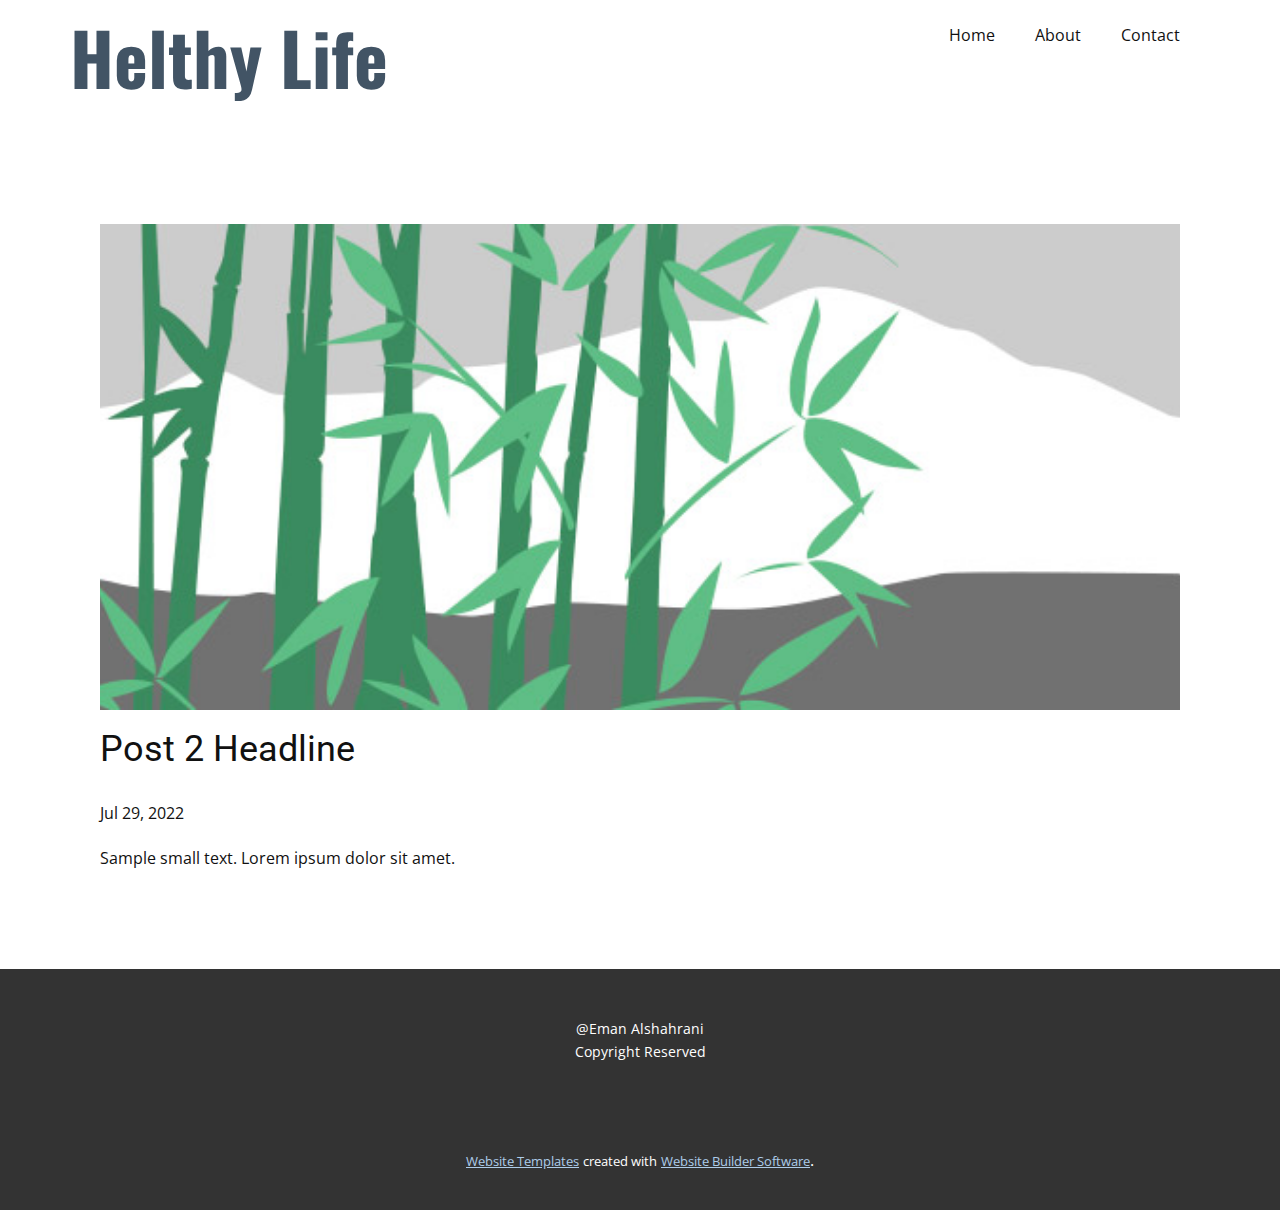
<file: blog/post-1.html>
<!doctype html>
<html style="font-size: 16px;" lang="en"><head>
    <meta name="viewport" content="width=device-width, initial-scale=1.0">
    <meta charset="utf-8">
    <meta name="keywords" content="Post 1 Headline">
    <meta name="description" content="">
    <title>Post 2 Headline</title>
    <link rel="stylesheet" href="../nicepage.css" media="screen">
<link rel="stylesheet" href="../Post-Template.css" media="screen">
    <script class="u-script" type="text/javascript" src="../jquery.js" "="" defer=""></script>
    <script class="u-script" type="text/javascript" src="../nicepage.js" "="" defer=""></script>
    <meta name="generator" content="Nicepage 4.15.8, nicepage.com">
    <link id="u-theme-google-font" rel="stylesheet" href="https://fonts.googleapis.com/css?family=Roboto:100,100i,300,300i,400,400i,500,500i,700,700i,900,900i|Open+Sans:300,300i,400,400i,500,500i,600,600i,700,700i,800,800i">
    <link id="u-page-google-font" rel="stylesheet" href="https://fonts.googleapis.com/css?family=Oswald:200,300,400,500,600,700">
    
    
    <script type="application/ld+json">{
		"@context": "http://schema.org",
		"@type": "Organization",
		"name": ""
}</script>
    <meta name="theme-color" content="#478ac9">
  </head>
  <body class="u-body u-xl-mode" data-lang="en"><header class="u-clearfix u-header u-header" id="sec-a679"><div class="u-clearfix u-sheet u-sheet-1">
        <nav class="u-menu u-menu-dropdown u-offcanvas u-menu-1">
          <div class="menu-collapse" style="font-size: 1rem; letter-spacing: 0px;">
            <a class="u-button-style u-custom-left-right-menu-spacing u-custom-padding-bottom u-custom-top-bottom-menu-spacing u-nav-link u-text-active-palette-1-base u-text-hover-palette-2-base" href="#">
              <svg class="u-svg-link" viewBox="0 0 24 24"><use xmlns:xlink="http://www.w3.org/1999/xlink" xlink:href="#menu-hamburger"></use></svg>
              <svg class="u-svg-content" version="1.1" id="menu-hamburger" viewBox="0 0 16 16" x="0px" y="0px" xmlns:xlink="http://www.w3.org/1999/xlink" xmlns="http://www.w3.org/2000/svg"><g><rect y="1" width="16" height="2"></rect><rect y="7" width="16" height="2"></rect><rect y="13" width="16" height="2"></rect>
</g></svg>
            </a>
          </div>
          <div class="u-nav-container">
            <ul class="u-nav u-unstyled u-nav-1"><li class="u-nav-item"><a class="u-button-style u-nav-link u-text-active-palette-1-base u-text-hover-palette-2-base" href="../Home.html" style="padding: 10px 20px;">Home</a>
</li><li class="u-nav-item"><a class="u-button-style u-nav-link u-text-active-palette-1-base u-text-hover-palette-2-base" href="../About.html" style="padding: 10px 20px;">About</a>
</li><li class="u-nav-item"><a class="u-button-style u-nav-link u-text-active-palette-1-base u-text-hover-palette-2-base" href="../Contact.html" style="padding: 10px 20px;">Contact</a>
</li></ul>
          </div>
          <div class="u-nav-container-collapse">
            <div class="u-black u-container-style u-inner-container-layout u-opacity u-opacity-95 u-sidenav">
              <div class="u-inner-container-layout u-sidenav-overflow">
                <div class="u-menu-close"></div>
                <ul class="u-align-center u-nav u-popupmenu-items u-unstyled u-nav-2"><li class="u-nav-item"><a class="u-button-style u-nav-link" href="../Home.html">Home</a>
</li><li class="u-nav-item"><a class="u-button-style u-nav-link" href="../About.html">About</a>
</li><li class="u-nav-item"><a class="u-button-style u-nav-link" href="../Contact.html">Contact</a>
</li></ul>
              </div>
            </div>
            <div class="u-black u-menu-overlay u-opacity u-opacity-70"></div>
          </div>
        </nav>
        <h1 class="u-custom-font u-font-oswald u-text u-text-palette-1-dark-2 u-title u-text-1">Helthy Life</h1>
      </div></header>
    <section class="u-align-center u-clearfix u-section-1" id="sec-954b">
      <div class="u-clearfix u-sheet u-valign-middle-md u-valign-middle-sm u-valign-middle-xs u-sheet-1"><!--post_details--><!--post_details_options_json--><!--{"source":""}--><!--/post_details_options_json--><!--blog_post-->
        <div class="u-container-style u-expanded-width u-post-details u-post-details-1">
          <div class="u-container-layout u-valign-middle u-container-layout-1"><!--blog_post_image-->
            <img alt="" class="u-blog-control u-expanded-width u-image u-image-default u-image-1" src="[data-uri]"><!--/blog_post_image--><!--blog_post_header-->
            <h2 class="u-blog-control u-text u-text-1">Post 2 Headline</h2><!--/blog_post_header--><!--blog_post_metadata-->
            <div class="u-blog-control u-metadata u-metadata-1"><!--blog_post_metadata_date-->
              <span class="u-meta-date u-meta-icon">Jul 29, 2022</span><!--/blog_post_metadata_date--><!--blog_post_metadata_category-->
              <!--/blog_post_metadata_category--><!--blog_post_metadata_comments-->
              <!--/blog_post_metadata_comments-->
            </div><!--/blog_post_metadata--><!--blog_post_content-->
            <div class="u-align-justify u-blog-control u-post-content u-text u-text-2 fr-view">
  Sample small text. Lorem ipsum dolor sit amet.
  </div><!--/blog_post_content-->
          </div>
        </div><!--/blog_post--><!--/post_details-->
      </div>
    </section>
    
    
    <footer class="u-align-center u-clearfix u-footer u-grey-80 u-footer" id="sec-3397"><div class="u-clearfix u-sheet u-sheet-1">
        <p class="u-small-text u-text u-text-variant u-text-1">@Eman Alshahrani<br>Copyright Reserved<br>
        </p>
      </div></footer>
    <section class="u-backlink u-clearfix u-grey-80">
      <a class="u-link" href="https://nicepage.com/website-templates" target="_blank">
        <span>Website Templates</span>
      </a>
      <p class="u-text">
        <span>created with</span>
      </p>
      <a class="u-link" href="" target="_blank">
        <span>Website Builder Software</span>
      </a>. 
    </section>
  
</body></html>
</file>
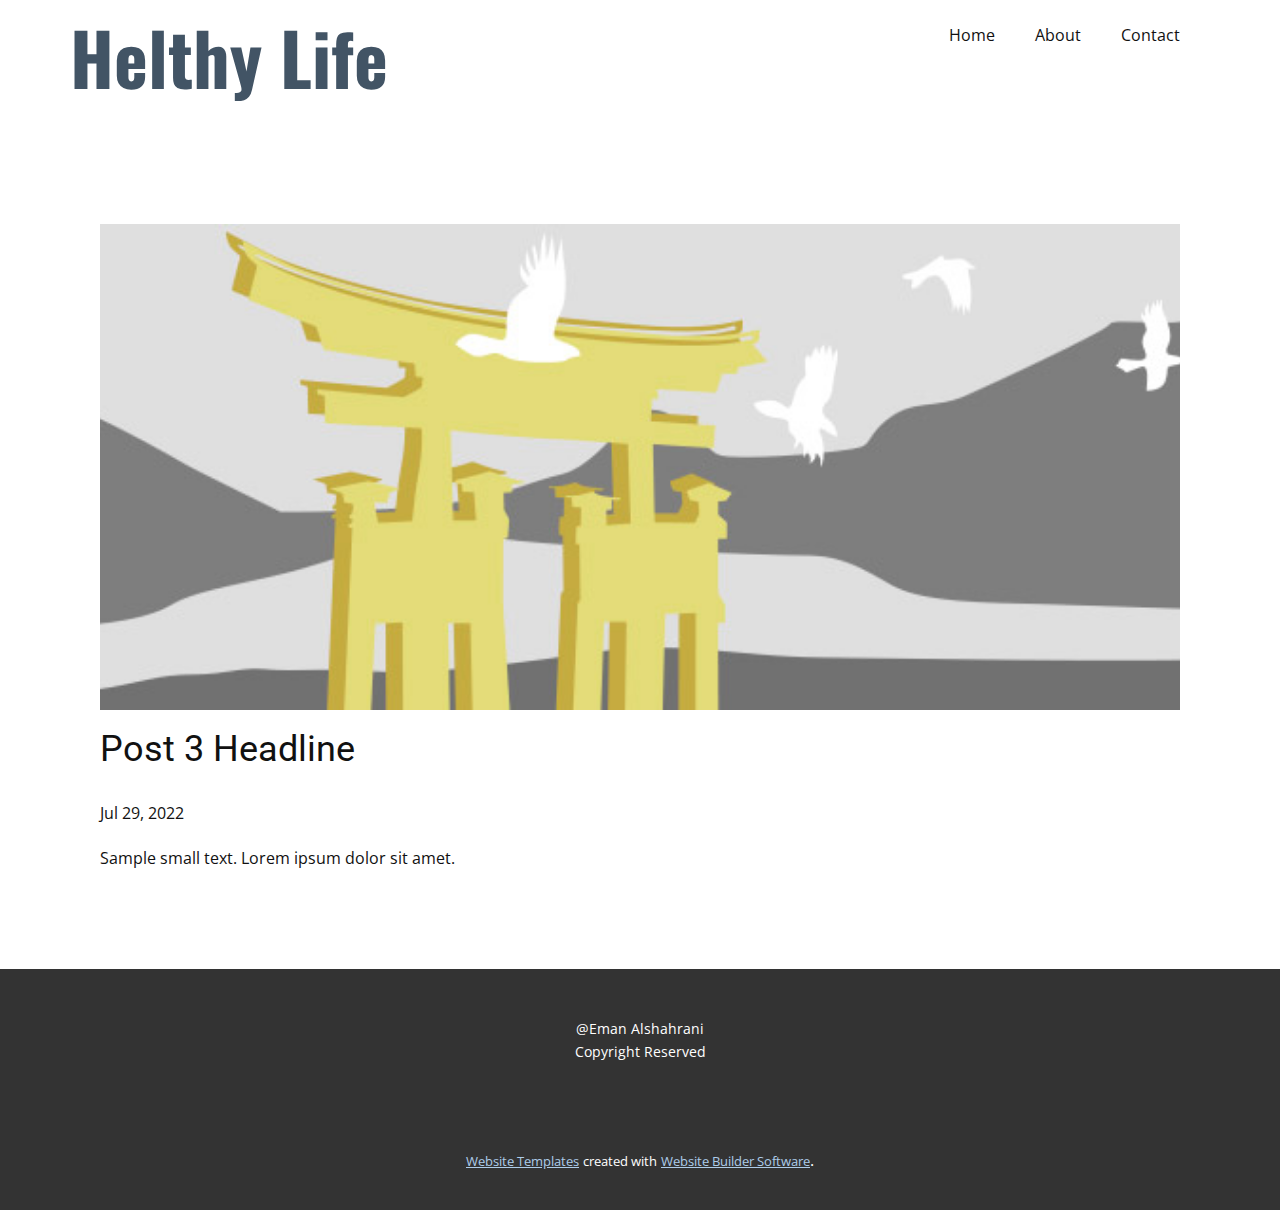
<file: blog/post-2.html>
<!doctype html>
<html style="font-size: 16px;" lang="en"><head>
    <meta name="viewport" content="width=device-width, initial-scale=1.0">
    <meta charset="utf-8">
    <meta name="keywords" content="Post 1 Headline">
    <meta name="description" content="">
    <title>Post 3 Headline</title>
    <link rel="stylesheet" href="../nicepage.css" media="screen">
<link rel="stylesheet" href="../Post-Template.css" media="screen">
    <script class="u-script" type="text/javascript" src="../jquery.js" "="" defer=""></script>
    <script class="u-script" type="text/javascript" src="../nicepage.js" "="" defer=""></script>
    <meta name="generator" content="Nicepage 4.15.8, nicepage.com">
    <link id="u-theme-google-font" rel="stylesheet" href="https://fonts.googleapis.com/css?family=Roboto:100,100i,300,300i,400,400i,500,500i,700,700i,900,900i|Open+Sans:300,300i,400,400i,500,500i,600,600i,700,700i,800,800i">
    <link id="u-page-google-font" rel="stylesheet" href="https://fonts.googleapis.com/css?family=Oswald:200,300,400,500,600,700">
    
    
    <script type="application/ld+json">{
		"@context": "http://schema.org",
		"@type": "Organization",
		"name": ""
}</script>
    <meta name="theme-color" content="#478ac9">
  </head>
  <body class="u-body u-xl-mode" data-lang="en"><header class="u-clearfix u-header u-header" id="sec-a679"><div class="u-clearfix u-sheet u-sheet-1">
        <nav class="u-menu u-menu-dropdown u-offcanvas u-menu-1">
          <div class="menu-collapse" style="font-size: 1rem; letter-spacing: 0px;">
            <a class="u-button-style u-custom-left-right-menu-spacing u-custom-padding-bottom u-custom-top-bottom-menu-spacing u-nav-link u-text-active-palette-1-base u-text-hover-palette-2-base" href="#">
              <svg class="u-svg-link" viewBox="0 0 24 24"><use xmlns:xlink="http://www.w3.org/1999/xlink" xlink:href="#menu-hamburger"></use></svg>
              <svg class="u-svg-content" version="1.1" id="menu-hamburger" viewBox="0 0 16 16" x="0px" y="0px" xmlns:xlink="http://www.w3.org/1999/xlink" xmlns="http://www.w3.org/2000/svg"><g><rect y="1" width="16" height="2"></rect><rect y="7" width="16" height="2"></rect><rect y="13" width="16" height="2"></rect>
</g></svg>
            </a>
          </div>
          <div class="u-nav-container">
            <ul class="u-nav u-unstyled u-nav-1"><li class="u-nav-item"><a class="u-button-style u-nav-link u-text-active-palette-1-base u-text-hover-palette-2-base" href="../Home.html" style="padding: 10px 20px;">Home</a>
</li><li class="u-nav-item"><a class="u-button-style u-nav-link u-text-active-palette-1-base u-text-hover-palette-2-base" href="../About.html" style="padding: 10px 20px;">About</a>
</li><li class="u-nav-item"><a class="u-button-style u-nav-link u-text-active-palette-1-base u-text-hover-palette-2-base" href="../Contact.html" style="padding: 10px 20px;">Contact</a>
</li></ul>
          </div>
          <div class="u-nav-container-collapse">
            <div class="u-black u-container-style u-inner-container-layout u-opacity u-opacity-95 u-sidenav">
              <div class="u-inner-container-layout u-sidenav-overflow">
                <div class="u-menu-close"></div>
                <ul class="u-align-center u-nav u-popupmenu-items u-unstyled u-nav-2"><li class="u-nav-item"><a class="u-button-style u-nav-link" href="../Home.html">Home</a>
</li><li class="u-nav-item"><a class="u-button-style u-nav-link" href="../About.html">About</a>
</li><li class="u-nav-item"><a class="u-button-style u-nav-link" href="../Contact.html">Contact</a>
</li></ul>
              </div>
            </div>
            <div class="u-black u-menu-overlay u-opacity u-opacity-70"></div>
          </div>
        </nav>
        <h1 class="u-custom-font u-font-oswald u-text u-text-palette-1-dark-2 u-title u-text-1">Helthy Life</h1>
      </div></header>
    <section class="u-align-center u-clearfix u-section-1" id="sec-954b">
      <div class="u-clearfix u-sheet u-valign-middle-md u-valign-middle-sm u-valign-middle-xs u-sheet-1"><!--post_details--><!--post_details_options_json--><!--{"source":""}--><!--/post_details_options_json--><!--blog_post-->
        <div class="u-container-style u-expanded-width u-post-details u-post-details-1">
          <div class="u-container-layout u-valign-middle u-container-layout-1"><!--blog_post_image-->
            <img alt="" class="u-blog-control u-expanded-width u-image u-image-default u-image-1" src="[data-uri]"><!--/blog_post_image--><!--blog_post_header-->
            <h2 class="u-blog-control u-text u-text-1">Post 3 Headline</h2><!--/blog_post_header--><!--blog_post_metadata-->
            <div class="u-blog-control u-metadata u-metadata-1"><!--blog_post_metadata_date-->
              <span class="u-meta-date u-meta-icon">Jul 29, 2022</span><!--/blog_post_metadata_date--><!--blog_post_metadata_category-->
              <!--/blog_post_metadata_category--><!--blog_post_metadata_comments-->
              <!--/blog_post_metadata_comments-->
            </div><!--/blog_post_metadata--><!--blog_post_content-->
            <div class="u-align-justify u-blog-control u-post-content u-text u-text-2 fr-view">
  Sample small text. Lorem ipsum dolor sit amet.
  </div><!--/blog_post_content-->
          </div>
        </div><!--/blog_post--><!--/post_details-->
      </div>
    </section>
    
    
    <footer class="u-align-center u-clearfix u-footer u-grey-80 u-footer" id="sec-3397"><div class="u-clearfix u-sheet u-sheet-1">
        <p class="u-small-text u-text u-text-variant u-text-1">@Eman Alshahrani<br>Copyright Reserved<br>
        </p>
      </div></footer>
    <section class="u-backlink u-clearfix u-grey-80">
      <a class="u-link" href="https://nicepage.com/website-templates" target="_blank">
        <span>Website Templates</span>
      </a>
      <p class="u-text">
        <span>created with</span>
      </p>
      <a class="u-link" href="" target="_blank">
        <span>Website Builder Software</span>
      </a>. 
    </section>
  
</body></html>
</file>
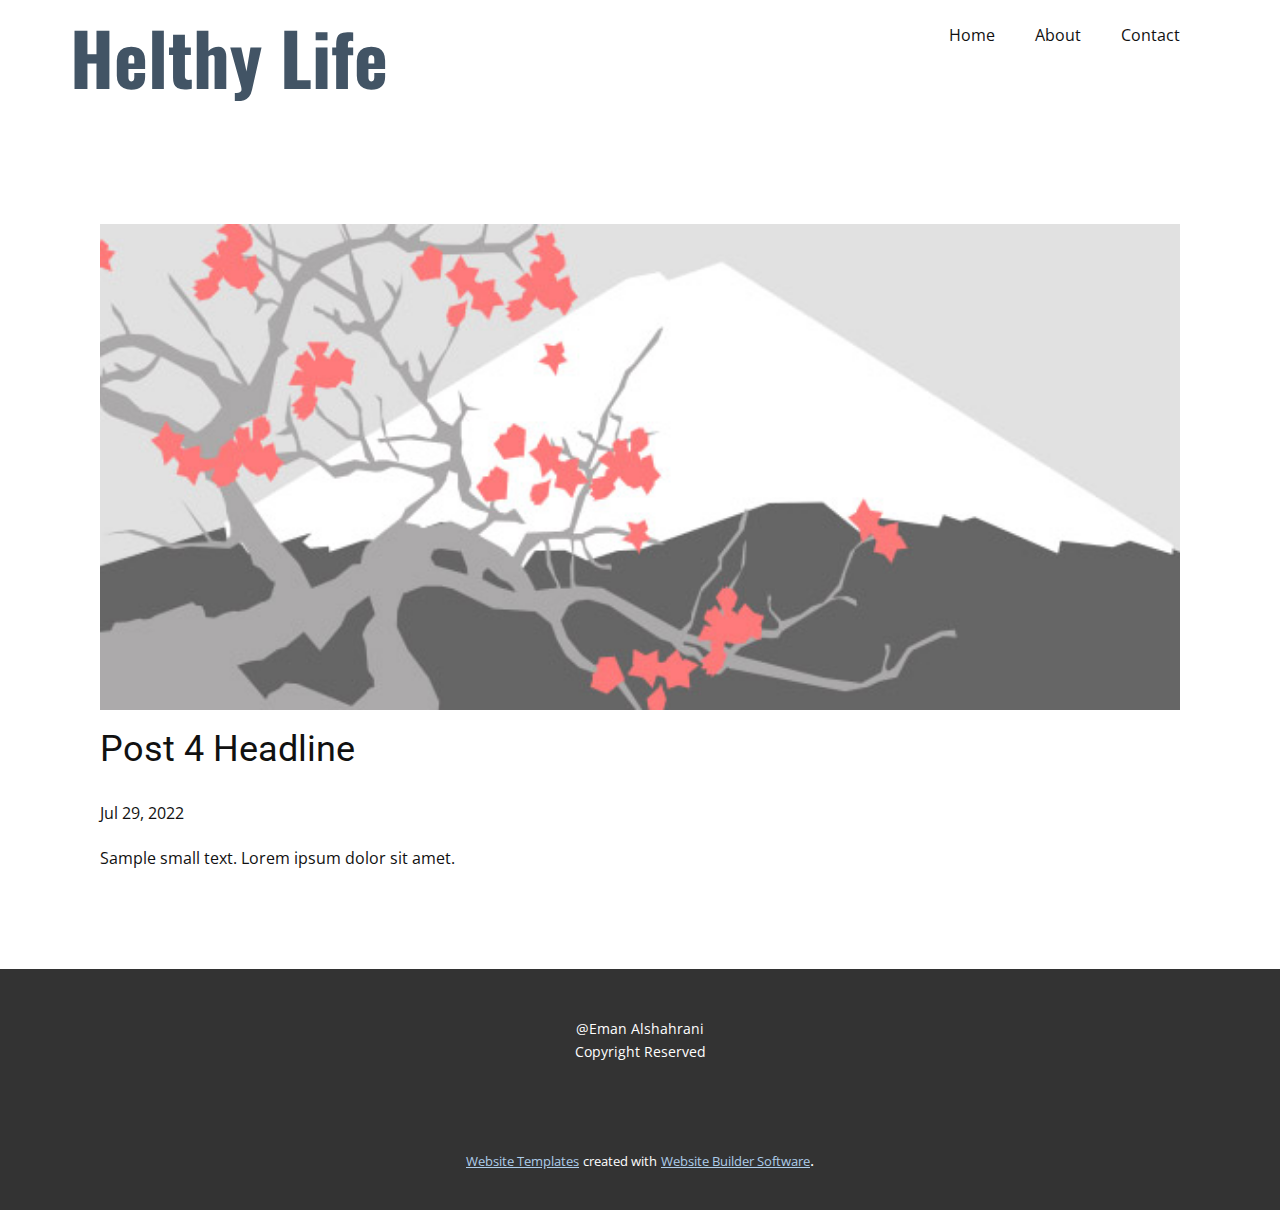
<file: blog/post-3.html>
<!doctype html>
<html style="font-size: 16px;" lang="en"><head>
    <meta name="viewport" content="width=device-width, initial-scale=1.0">
    <meta charset="utf-8">
    <meta name="keywords" content="Post 1 Headline">
    <meta name="description" content="">
    <title>Post 4 Headline</title>
    <link rel="stylesheet" href="../nicepage.css" media="screen">
<link rel="stylesheet" href="../Post-Template.css" media="screen">
    <script class="u-script" type="text/javascript" src="../jquery.js" "="" defer=""></script>
    <script class="u-script" type="text/javascript" src="../nicepage.js" "="" defer=""></script>
    <meta name="generator" content="Nicepage 4.15.8, nicepage.com">
    <link id="u-theme-google-font" rel="stylesheet" href="https://fonts.googleapis.com/css?family=Roboto:100,100i,300,300i,400,400i,500,500i,700,700i,900,900i|Open+Sans:300,300i,400,400i,500,500i,600,600i,700,700i,800,800i">
    <link id="u-page-google-font" rel="stylesheet" href="https://fonts.googleapis.com/css?family=Oswald:200,300,400,500,600,700">
    
    
    <script type="application/ld+json">{
		"@context": "http://schema.org",
		"@type": "Organization",
		"name": ""
}</script>
    <meta name="theme-color" content="#478ac9">
  </head>
  <body class="u-body u-xl-mode" data-lang="en"><header class="u-clearfix u-header u-header" id="sec-a679"><div class="u-clearfix u-sheet u-sheet-1">
        <nav class="u-menu u-menu-dropdown u-offcanvas u-menu-1">
          <div class="menu-collapse" style="font-size: 1rem; letter-spacing: 0px;">
            <a class="u-button-style u-custom-left-right-menu-spacing u-custom-padding-bottom u-custom-top-bottom-menu-spacing u-nav-link u-text-active-palette-1-base u-text-hover-palette-2-base" href="#">
              <svg class="u-svg-link" viewBox="0 0 24 24"><use xmlns:xlink="http://www.w3.org/1999/xlink" xlink:href="#menu-hamburger"></use></svg>
              <svg class="u-svg-content" version="1.1" id="menu-hamburger" viewBox="0 0 16 16" x="0px" y="0px" xmlns:xlink="http://www.w3.org/1999/xlink" xmlns="http://www.w3.org/2000/svg"><g><rect y="1" width="16" height="2"></rect><rect y="7" width="16" height="2"></rect><rect y="13" width="16" height="2"></rect>
</g></svg>
            </a>
          </div>
          <div class="u-nav-container">
            <ul class="u-nav u-unstyled u-nav-1"><li class="u-nav-item"><a class="u-button-style u-nav-link u-text-active-palette-1-base u-text-hover-palette-2-base" href="../Home.html" style="padding: 10px 20px;">Home</a>
</li><li class="u-nav-item"><a class="u-button-style u-nav-link u-text-active-palette-1-base u-text-hover-palette-2-base" href="../About.html" style="padding: 10px 20px;">About</a>
</li><li class="u-nav-item"><a class="u-button-style u-nav-link u-text-active-palette-1-base u-text-hover-palette-2-base" href="../Contact.html" style="padding: 10px 20px;">Contact</a>
</li></ul>
          </div>
          <div class="u-nav-container-collapse">
            <div class="u-black u-container-style u-inner-container-layout u-opacity u-opacity-95 u-sidenav">
              <div class="u-inner-container-layout u-sidenav-overflow">
                <div class="u-menu-close"></div>
                <ul class="u-align-center u-nav u-popupmenu-items u-unstyled u-nav-2"><li class="u-nav-item"><a class="u-button-style u-nav-link" href="../Home.html">Home</a>
</li><li class="u-nav-item"><a class="u-button-style u-nav-link" href="../About.html">About</a>
</li><li class="u-nav-item"><a class="u-button-style u-nav-link" href="../Contact.html">Contact</a>
</li></ul>
              </div>
            </div>
            <div class="u-black u-menu-overlay u-opacity u-opacity-70"></div>
          </div>
        </nav>
        <h1 class="u-custom-font u-font-oswald u-text u-text-palette-1-dark-2 u-title u-text-1">Helthy Life</h1>
      </div></header>
    <section class="u-align-center u-clearfix u-section-1" id="sec-954b">
      <div class="u-clearfix u-sheet u-valign-middle-md u-valign-middle-sm u-valign-middle-xs u-sheet-1"><!--post_details--><!--post_details_options_json--><!--{"source":""}--><!--/post_details_options_json--><!--blog_post-->
        <div class="u-container-style u-expanded-width u-post-details u-post-details-1">
          <div class="u-container-layout u-valign-middle u-container-layout-1"><!--blog_post_image-->
            <img alt="" class="u-blog-control u-expanded-width u-image u-image-default u-image-1" src="[data-uri]"><!--/blog_post_image--><!--blog_post_header-->
            <h2 class="u-blog-control u-text u-text-1">Post 4 Headline</h2><!--/blog_post_header--><!--blog_post_metadata-->
            <div class="u-blog-control u-metadata u-metadata-1"><!--blog_post_metadata_date-->
              <span class="u-meta-date u-meta-icon">Jul 29, 2022</span><!--/blog_post_metadata_date--><!--blog_post_metadata_category-->
              <!--/blog_post_metadata_category--><!--blog_post_metadata_comments-->
              <!--/blog_post_metadata_comments-->
            </div><!--/blog_post_metadata--><!--blog_post_content-->
            <div class="u-align-justify u-blog-control u-post-content u-text u-text-2 fr-view">
  Sample small text. Lorem ipsum dolor sit amet.
  </div><!--/blog_post_content-->
          </div>
        </div><!--/blog_post--><!--/post_details-->
      </div>
    </section>
    
    
    <footer class="u-align-center u-clearfix u-footer u-grey-80 u-footer" id="sec-3397"><div class="u-clearfix u-sheet u-sheet-1">
        <p class="u-small-text u-text u-text-variant u-text-1">@Eman Alshahrani<br>Copyright Reserved<br>
        </p>
      </div></footer>
    <section class="u-backlink u-clearfix u-grey-80">
      <a class="u-link" href="https://nicepage.com/website-templates" target="_blank">
        <span>Website Templates</span>
      </a>
      <p class="u-text">
        <span>created with</span>
      </p>
      <a class="u-link" href="" target="_blank">
        <span>Website Builder Software</span>
      </a>. 
    </section>
  
</body></html>
</file>
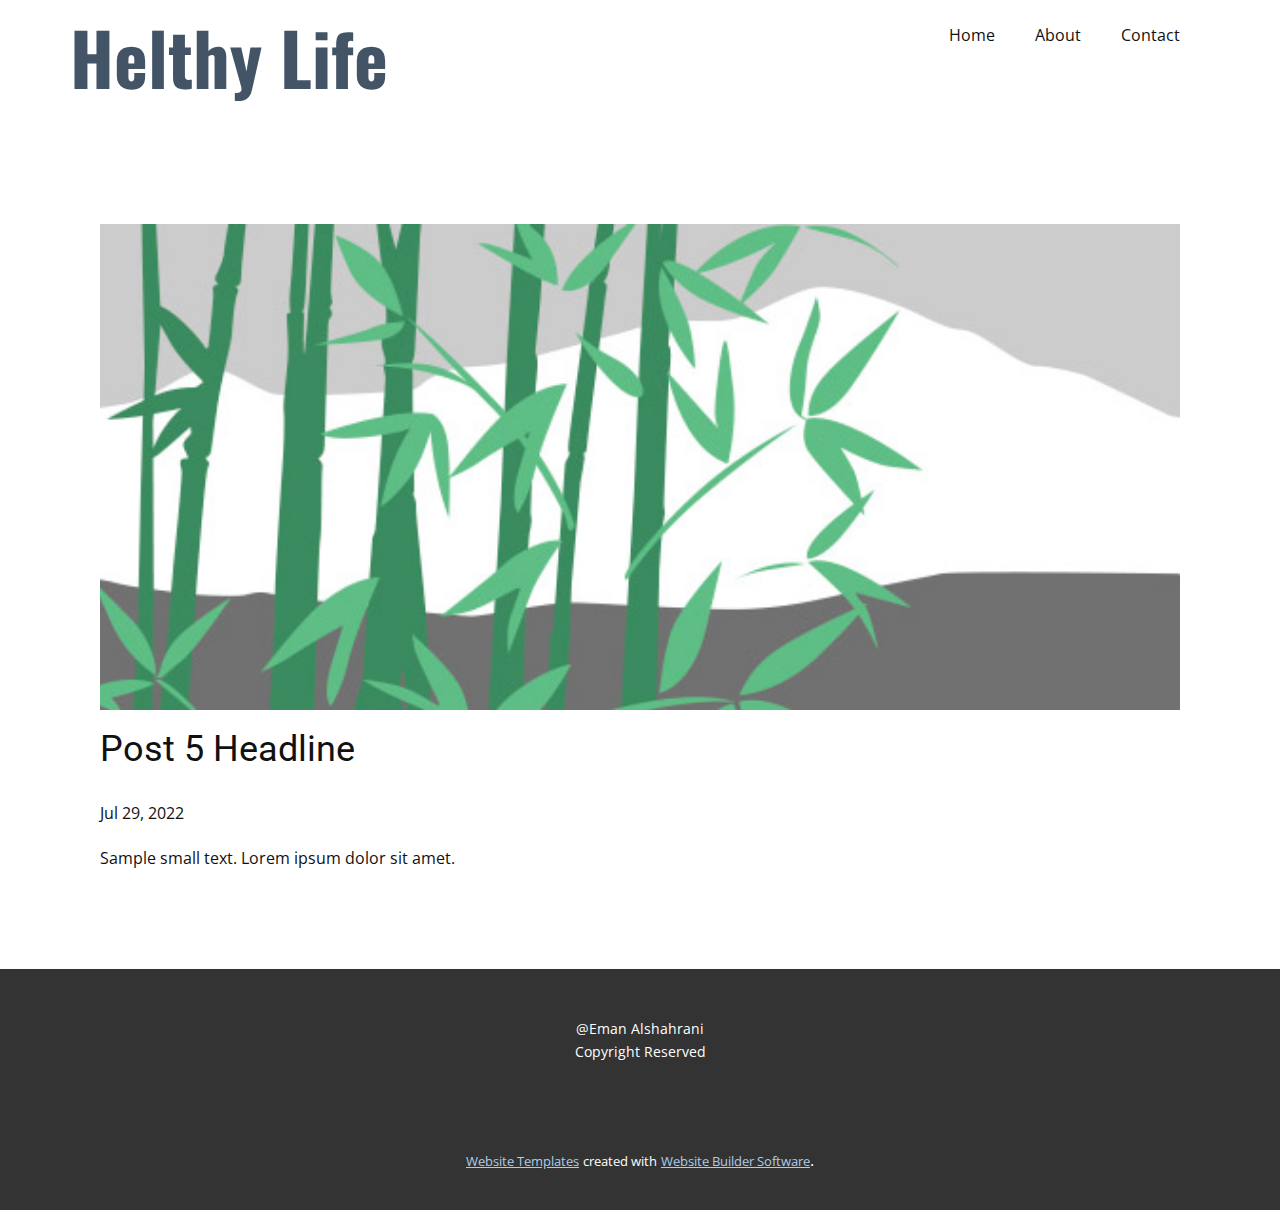
<file: blog/post-4.html>
<!doctype html>
<html style="font-size: 16px;" lang="en"><head>
    <meta name="viewport" content="width=device-width, initial-scale=1.0">
    <meta charset="utf-8">
    <meta name="keywords" content="Post 1 Headline">
    <meta name="description" content="">
    <title>Post 5 Headline</title>
    <link rel="stylesheet" href="../nicepage.css" media="screen">
<link rel="stylesheet" href="../Post-Template.css" media="screen">
    <script class="u-script" type="text/javascript" src="../jquery.js" "="" defer=""></script>
    <script class="u-script" type="text/javascript" src="../nicepage.js" "="" defer=""></script>
    <meta name="generator" content="Nicepage 4.15.8, nicepage.com">
    <link id="u-theme-google-font" rel="stylesheet" href="https://fonts.googleapis.com/css?family=Roboto:100,100i,300,300i,400,400i,500,500i,700,700i,900,900i|Open+Sans:300,300i,400,400i,500,500i,600,600i,700,700i,800,800i">
    <link id="u-page-google-font" rel="stylesheet" href="https://fonts.googleapis.com/css?family=Oswald:200,300,400,500,600,700">
    
    
    <script type="application/ld+json">{
		"@context": "http://schema.org",
		"@type": "Organization",
		"name": ""
}</script>
    <meta name="theme-color" content="#478ac9">
  </head>
  <body class="u-body u-xl-mode" data-lang="en"><header class="u-clearfix u-header u-header" id="sec-a679"><div class="u-clearfix u-sheet u-sheet-1">
        <nav class="u-menu u-menu-dropdown u-offcanvas u-menu-1">
          <div class="menu-collapse" style="font-size: 1rem; letter-spacing: 0px;">
            <a class="u-button-style u-custom-left-right-menu-spacing u-custom-padding-bottom u-custom-top-bottom-menu-spacing u-nav-link u-text-active-palette-1-base u-text-hover-palette-2-base" href="#">
              <svg class="u-svg-link" viewBox="0 0 24 24"><use xmlns:xlink="http://www.w3.org/1999/xlink" xlink:href="#menu-hamburger"></use></svg>
              <svg class="u-svg-content" version="1.1" id="menu-hamburger" viewBox="0 0 16 16" x="0px" y="0px" xmlns:xlink="http://www.w3.org/1999/xlink" xmlns="http://www.w3.org/2000/svg"><g><rect y="1" width="16" height="2"></rect><rect y="7" width="16" height="2"></rect><rect y="13" width="16" height="2"></rect>
</g></svg>
            </a>
          </div>
          <div class="u-nav-container">
            <ul class="u-nav u-unstyled u-nav-1"><li class="u-nav-item"><a class="u-button-style u-nav-link u-text-active-palette-1-base u-text-hover-palette-2-base" href="../Home.html" style="padding: 10px 20px;">Home</a>
</li><li class="u-nav-item"><a class="u-button-style u-nav-link u-text-active-palette-1-base u-text-hover-palette-2-base" href="../About.html" style="padding: 10px 20px;">About</a>
</li><li class="u-nav-item"><a class="u-button-style u-nav-link u-text-active-palette-1-base u-text-hover-palette-2-base" href="../Contact.html" style="padding: 10px 20px;">Contact</a>
</li></ul>
          </div>
          <div class="u-nav-container-collapse">
            <div class="u-black u-container-style u-inner-container-layout u-opacity u-opacity-95 u-sidenav">
              <div class="u-inner-container-layout u-sidenav-overflow">
                <div class="u-menu-close"></div>
                <ul class="u-align-center u-nav u-popupmenu-items u-unstyled u-nav-2"><li class="u-nav-item"><a class="u-button-style u-nav-link" href="../Home.html">Home</a>
</li><li class="u-nav-item"><a class="u-button-style u-nav-link" href="../About.html">About</a>
</li><li class="u-nav-item"><a class="u-button-style u-nav-link" href="../Contact.html">Contact</a>
</li></ul>
              </div>
            </div>
            <div class="u-black u-menu-overlay u-opacity u-opacity-70"></div>
          </div>
        </nav>
        <h1 class="u-custom-font u-font-oswald u-text u-text-palette-1-dark-2 u-title u-text-1">Helthy Life</h1>
      </div></header>
    <section class="u-align-center u-clearfix u-section-1" id="sec-954b">
      <div class="u-clearfix u-sheet u-valign-middle-md u-valign-middle-sm u-valign-middle-xs u-sheet-1"><!--post_details--><!--post_details_options_json--><!--{"source":""}--><!--/post_details_options_json--><!--blog_post-->
        <div class="u-container-style u-expanded-width u-post-details u-post-details-1">
          <div class="u-container-layout u-valign-middle u-container-layout-1"><!--blog_post_image-->
            <img alt="" class="u-blog-control u-expanded-width u-image u-image-default u-image-1" src="[data-uri]"><!--/blog_post_image--><!--blog_post_header-->
            <h2 class="u-blog-control u-text u-text-1">Post 5 Headline</h2><!--/blog_post_header--><!--blog_post_metadata-->
            <div class="u-blog-control u-metadata u-metadata-1"><!--blog_post_metadata_date-->
              <span class="u-meta-date u-meta-icon">Jul 29, 2022</span><!--/blog_post_metadata_date--><!--blog_post_metadata_category-->
              <!--/blog_post_metadata_category--><!--blog_post_metadata_comments-->
              <!--/blog_post_metadata_comments-->
            </div><!--/blog_post_metadata--><!--blog_post_content-->
            <div class="u-align-justify u-blog-control u-post-content u-text u-text-2 fr-view">
  Sample small text. Lorem ipsum dolor sit amet.
  </div><!--/blog_post_content-->
          </div>
        </div><!--/blog_post--><!--/post_details-->
      </div>
    </section>
    
    
    <footer class="u-align-center u-clearfix u-footer u-grey-80 u-footer" id="sec-3397"><div class="u-clearfix u-sheet u-sheet-1">
        <p class="u-small-text u-text u-text-variant u-text-1">@Eman Alshahrani<br>Copyright Reserved<br>
        </p>
      </div></footer>
    <section class="u-backlink u-clearfix u-grey-80">
      <a class="u-link" href="https://nicepage.com/website-templates" target="_blank">
        <span>Website Templates</span>
      </a>
      <p class="u-text">
        <span>created with</span>
      </p>
      <a class="u-link" href="" target="_blank">
        <span>Website Builder Software</span>
      </a>. 
    </section>
  
</body></html>
</file>
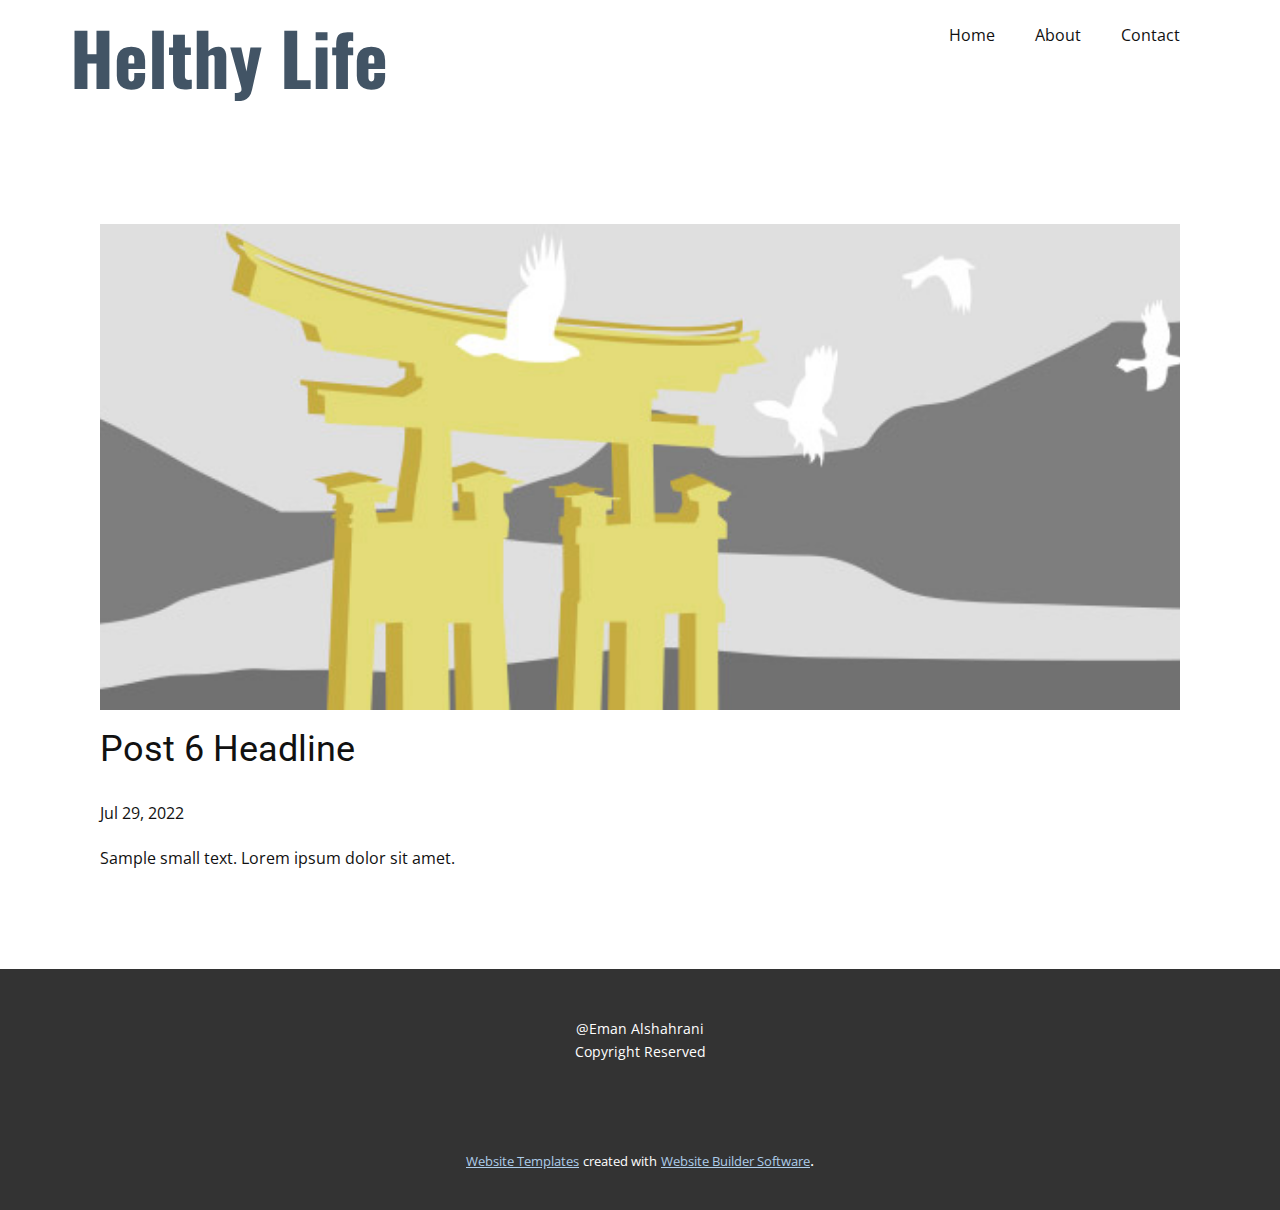
<file: blog/post-5.html>
<!doctype html>
<html style="font-size: 16px;" lang="en"><head>
    <meta name="viewport" content="width=device-width, initial-scale=1.0">
    <meta charset="utf-8">
    <meta name="keywords" content="Post 1 Headline">
    <meta name="description" content="">
    <title>Post 6 Headline</title>
    <link rel="stylesheet" href="../nicepage.css" media="screen">
<link rel="stylesheet" href="../Post-Template.css" media="screen">
    <script class="u-script" type="text/javascript" src="../jquery.js" "="" defer=""></script>
    <script class="u-script" type="text/javascript" src="../nicepage.js" "="" defer=""></script>
    <meta name="generator" content="Nicepage 4.15.8, nicepage.com">
    <link id="u-theme-google-font" rel="stylesheet" href="https://fonts.googleapis.com/css?family=Roboto:100,100i,300,300i,400,400i,500,500i,700,700i,900,900i|Open+Sans:300,300i,400,400i,500,500i,600,600i,700,700i,800,800i">
    <link id="u-page-google-font" rel="stylesheet" href="https://fonts.googleapis.com/css?family=Oswald:200,300,400,500,600,700">
    
    
    <script type="application/ld+json">{
		"@context": "http://schema.org",
		"@type": "Organization",
		"name": ""
}</script>
    <meta name="theme-color" content="#478ac9">
  </head>
  <body class="u-body u-xl-mode" data-lang="en"><header class="u-clearfix u-header u-header" id="sec-a679"><div class="u-clearfix u-sheet u-sheet-1">
        <nav class="u-menu u-menu-dropdown u-offcanvas u-menu-1">
          <div class="menu-collapse" style="font-size: 1rem; letter-spacing: 0px;">
            <a class="u-button-style u-custom-left-right-menu-spacing u-custom-padding-bottom u-custom-top-bottom-menu-spacing u-nav-link u-text-active-palette-1-base u-text-hover-palette-2-base" href="#">
              <svg class="u-svg-link" viewBox="0 0 24 24"><use xmlns:xlink="http://www.w3.org/1999/xlink" xlink:href="#menu-hamburger"></use></svg>
              <svg class="u-svg-content" version="1.1" id="menu-hamburger" viewBox="0 0 16 16" x="0px" y="0px" xmlns:xlink="http://www.w3.org/1999/xlink" xmlns="http://www.w3.org/2000/svg"><g><rect y="1" width="16" height="2"></rect><rect y="7" width="16" height="2"></rect><rect y="13" width="16" height="2"></rect>
</g></svg>
            </a>
          </div>
          <div class="u-nav-container">
            <ul class="u-nav u-unstyled u-nav-1"><li class="u-nav-item"><a class="u-button-style u-nav-link u-text-active-palette-1-base u-text-hover-palette-2-base" href="../Home.html" style="padding: 10px 20px;">Home</a>
</li><li class="u-nav-item"><a class="u-button-style u-nav-link u-text-active-palette-1-base u-text-hover-palette-2-base" href="../About.html" style="padding: 10px 20px;">About</a>
</li><li class="u-nav-item"><a class="u-button-style u-nav-link u-text-active-palette-1-base u-text-hover-palette-2-base" href="../Contact.html" style="padding: 10px 20px;">Contact</a>
</li></ul>
          </div>
          <div class="u-nav-container-collapse">
            <div class="u-black u-container-style u-inner-container-layout u-opacity u-opacity-95 u-sidenav">
              <div class="u-inner-container-layout u-sidenav-overflow">
                <div class="u-menu-close"></div>
                <ul class="u-align-center u-nav u-popupmenu-items u-unstyled u-nav-2"><li class="u-nav-item"><a class="u-button-style u-nav-link" href="../Home.html">Home</a>
</li><li class="u-nav-item"><a class="u-button-style u-nav-link" href="../About.html">About</a>
</li><li class="u-nav-item"><a class="u-button-style u-nav-link" href="../Contact.html">Contact</a>
</li></ul>
              </div>
            </div>
            <div class="u-black u-menu-overlay u-opacity u-opacity-70"></div>
          </div>
        </nav>
        <h1 class="u-custom-font u-font-oswald u-text u-text-palette-1-dark-2 u-title u-text-1">Helthy Life</h1>
      </div></header>
    <section class="u-align-center u-clearfix u-section-1" id="sec-954b">
      <div class="u-clearfix u-sheet u-valign-middle-md u-valign-middle-sm u-valign-middle-xs u-sheet-1"><!--post_details--><!--post_details_options_json--><!--{"source":""}--><!--/post_details_options_json--><!--blog_post-->
        <div class="u-container-style u-expanded-width u-post-details u-post-details-1">
          <div class="u-container-layout u-valign-middle u-container-layout-1"><!--blog_post_image-->
            <img alt="" class="u-blog-control u-expanded-width u-image u-image-default u-image-1" src="[data-uri]"><!--/blog_post_image--><!--blog_post_header-->
            <h2 class="u-blog-control u-text u-text-1">Post 6 Headline</h2><!--/blog_post_header--><!--blog_post_metadata-->
            <div class="u-blog-control u-metadata u-metadata-1"><!--blog_post_metadata_date-->
              <span class="u-meta-date u-meta-icon">Jul 29, 2022</span><!--/blog_post_metadata_date--><!--blog_post_metadata_category-->
              <!--/blog_post_metadata_category--><!--blog_post_metadata_comments-->
              <!--/blog_post_metadata_comments-->
            </div><!--/blog_post_metadata--><!--blog_post_content-->
            <div class="u-align-justify u-blog-control u-post-content u-text u-text-2 fr-view">
  Sample small text. Lorem ipsum dolor sit amet.
  </div><!--/blog_post_content-->
          </div>
        </div><!--/blog_post--><!--/post_details-->
      </div>
    </section>
    
    
    <footer class="u-align-center u-clearfix u-footer u-grey-80 u-footer" id="sec-3397"><div class="u-clearfix u-sheet u-sheet-1">
        <p class="u-small-text u-text u-text-variant u-text-1">@Eman Alshahrani<br>Copyright Reserved<br>
        </p>
      </div></footer>
    <section class="u-backlink u-clearfix u-grey-80">
      <a class="u-link" href="https://nicepage.com/website-templates" target="_blank">
        <span>Website Templates</span>
      </a>
      <p class="u-text">
        <span>created with</span>
      </p>
      <a class="u-link" href="" target="_blank">
        <span>Website Builder Software</span>
      </a>. 
    </section>
  
</body></html>
</file>
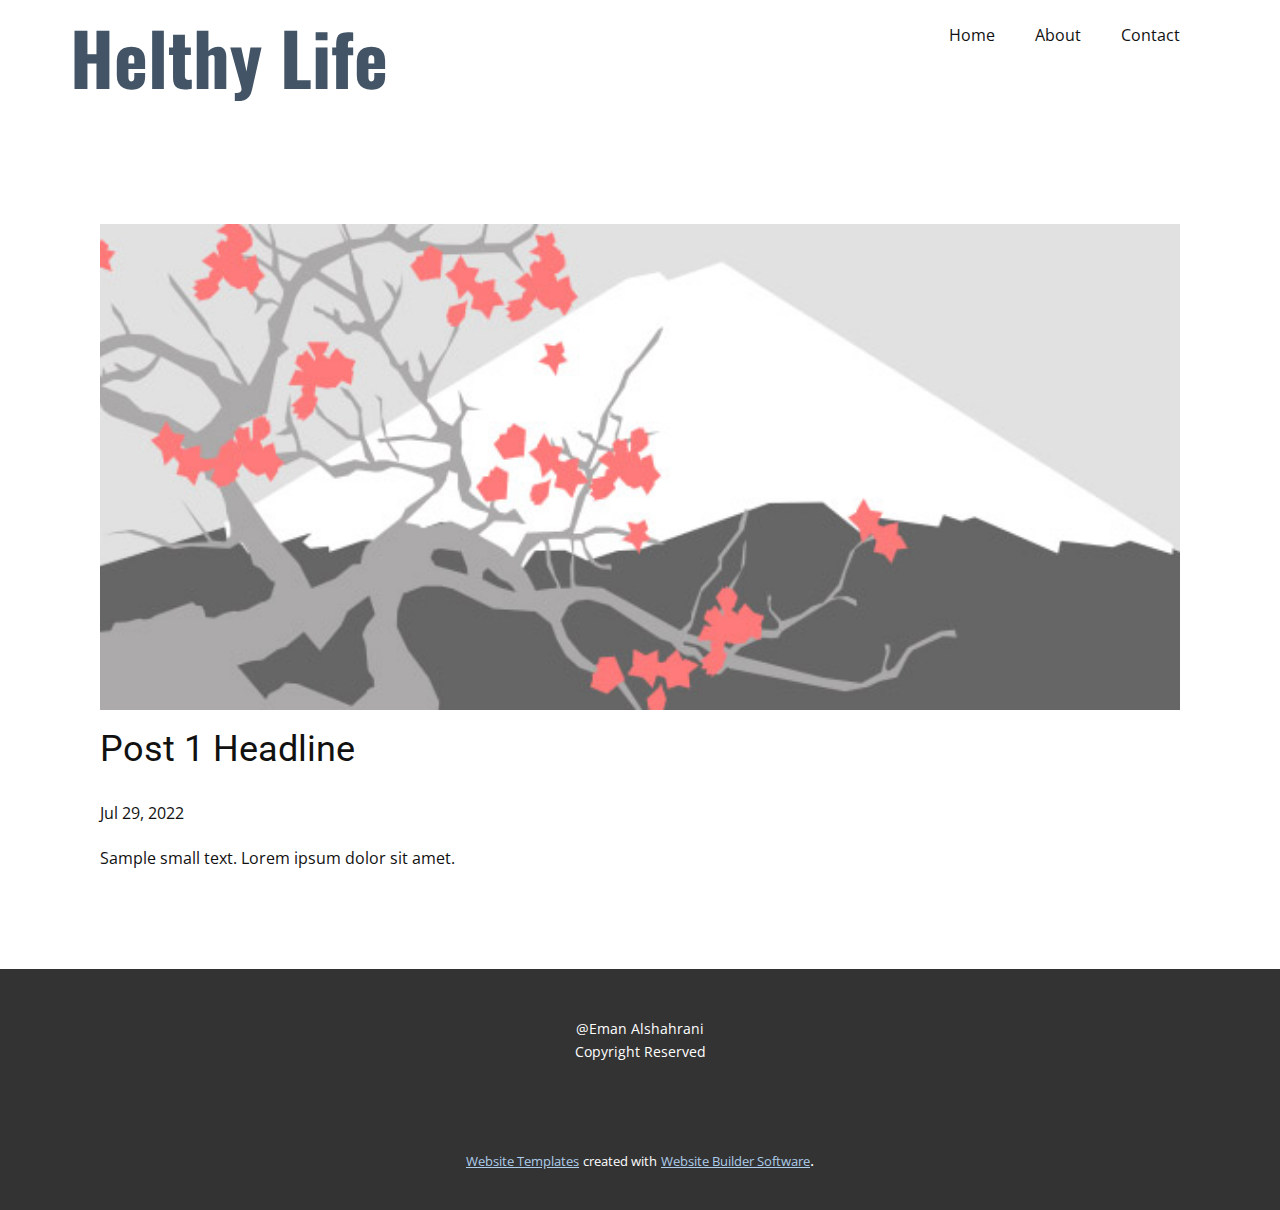
<file: blog/post.html>
<!doctype html>
<html style="font-size: 16px;" lang="en"><head>
    <meta name="viewport" content="width=device-width, initial-scale=1.0">
    <meta charset="utf-8">
    <meta name="keywords" content="Post 1 Headline">
    <meta name="description" content="">
    <title>Post 1 Headline</title>
    <link rel="stylesheet" href="../nicepage.css" media="screen">
<link rel="stylesheet" href="../Post-Template.css" media="screen">
    <script class="u-script" type="text/javascript" src="../jquery.js" "="" defer=""></script>
    <script class="u-script" type="text/javascript" src="../nicepage.js" "="" defer=""></script>
    <meta name="generator" content="Nicepage 4.15.8, nicepage.com">
    <link id="u-theme-google-font" rel="stylesheet" href="https://fonts.googleapis.com/css?family=Roboto:100,100i,300,300i,400,400i,500,500i,700,700i,900,900i|Open+Sans:300,300i,400,400i,500,500i,600,600i,700,700i,800,800i">
    <link id="u-page-google-font" rel="stylesheet" href="https://fonts.googleapis.com/css?family=Oswald:200,300,400,500,600,700">
    
    
    <script type="application/ld+json">{
		"@context": "http://schema.org",
		"@type": "Organization",
		"name": ""
}</script>
    <meta name="theme-color" content="#478ac9">
  </head>
  <body class="u-body u-xl-mode" data-lang="en"><header class="u-clearfix u-header u-header" id="sec-a679"><div class="u-clearfix u-sheet u-sheet-1">
        <nav class="u-menu u-menu-dropdown u-offcanvas u-menu-1">
          <div class="menu-collapse" style="font-size: 1rem; letter-spacing: 0px;">
            <a class="u-button-style u-custom-left-right-menu-spacing u-custom-padding-bottom u-custom-top-bottom-menu-spacing u-nav-link u-text-active-palette-1-base u-text-hover-palette-2-base" href="#">
              <svg class="u-svg-link" viewBox="0 0 24 24"><use xmlns:xlink="http://www.w3.org/1999/xlink" xlink:href="#menu-hamburger"></use></svg>
              <svg class="u-svg-content" version="1.1" id="menu-hamburger" viewBox="0 0 16 16" x="0px" y="0px" xmlns:xlink="http://www.w3.org/1999/xlink" xmlns="http://www.w3.org/2000/svg"><g><rect y="1" width="16" height="2"></rect><rect y="7" width="16" height="2"></rect><rect y="13" width="16" height="2"></rect>
</g></svg>
            </a>
          </div>
          <div class="u-nav-container">
            <ul class="u-nav u-unstyled u-nav-1"><li class="u-nav-item"><a class="u-button-style u-nav-link u-text-active-palette-1-base u-text-hover-palette-2-base" href="../Home.html" style="padding: 10px 20px;">Home</a>
</li><li class="u-nav-item"><a class="u-button-style u-nav-link u-text-active-palette-1-base u-text-hover-palette-2-base" href="../About.html" style="padding: 10px 20px;">About</a>
</li><li class="u-nav-item"><a class="u-button-style u-nav-link u-text-active-palette-1-base u-text-hover-palette-2-base" href="../Contact.html" style="padding: 10px 20px;">Contact</a>
</li></ul>
          </div>
          <div class="u-nav-container-collapse">
            <div class="u-black u-container-style u-inner-container-layout u-opacity u-opacity-95 u-sidenav">
              <div class="u-inner-container-layout u-sidenav-overflow">
                <div class="u-menu-close"></div>
                <ul class="u-align-center u-nav u-popupmenu-items u-unstyled u-nav-2"><li class="u-nav-item"><a class="u-button-style u-nav-link" href="../Home.html">Home</a>
</li><li class="u-nav-item"><a class="u-button-style u-nav-link" href="../About.html">About</a>
</li><li class="u-nav-item"><a class="u-button-style u-nav-link" href="../Contact.html">Contact</a>
</li></ul>
              </div>
            </div>
            <div class="u-black u-menu-overlay u-opacity u-opacity-70"></div>
          </div>
        </nav>
        <h1 class="u-custom-font u-font-oswald u-text u-text-palette-1-dark-2 u-title u-text-1">Helthy Life</h1>
      </div></header>
    <section class="u-align-center u-clearfix u-section-1" id="sec-954b">
      <div class="u-clearfix u-sheet u-valign-middle-md u-valign-middle-sm u-valign-middle-xs u-sheet-1"><!--post_details--><!--post_details_options_json--><!--{"source":""}--><!--/post_details_options_json--><!--blog_post-->
        <div class="u-container-style u-expanded-width u-post-details u-post-details-1">
          <div class="u-container-layout u-valign-middle u-container-layout-1"><!--blog_post_image-->
            <img alt="" class="u-blog-control u-expanded-width u-image u-image-default u-image-1" src="[data-uri]"><!--/blog_post_image--><!--blog_post_header-->
            <h2 class="u-blog-control u-text u-text-1">Post 1 Headline</h2><!--/blog_post_header--><!--blog_post_metadata-->
            <div class="u-blog-control u-metadata u-metadata-1"><!--blog_post_metadata_date-->
              <span class="u-meta-date u-meta-icon">Jul 29, 2022</span><!--/blog_post_metadata_date--><!--blog_post_metadata_category-->
              <!--/blog_post_metadata_category--><!--blog_post_metadata_comments-->
              <!--/blog_post_metadata_comments-->
            </div><!--/blog_post_metadata--><!--blog_post_content-->
            <div class="u-align-justify u-blog-control u-post-content u-text u-text-2 fr-view">
  Sample small text. Lorem ipsum dolor sit amet.
  </div><!--/blog_post_content-->
          </div>
        </div><!--/blog_post--><!--/post_details-->
      </div>
    </section>
    
    
    <footer class="u-align-center u-clearfix u-footer u-grey-80 u-footer" id="sec-3397"><div class="u-clearfix u-sheet u-sheet-1">
        <p class="u-small-text u-text u-text-variant u-text-1">@Eman Alshahrani<br>Copyright Reserved<br>
        </p>
      </div></footer>
    <section class="u-backlink u-clearfix u-grey-80">
      <a class="u-link" href="https://nicepage.com/website-templates" target="_blank">
        <span>Website Templates</span>
      </a>
      <p class="u-text">
        <span>created with</span>
      </p>
      <a class="u-link" href="" target="_blank">
        <span>Website Builder Software</span>
      </a>. 
    </section>
  
</body></html>
</file>
